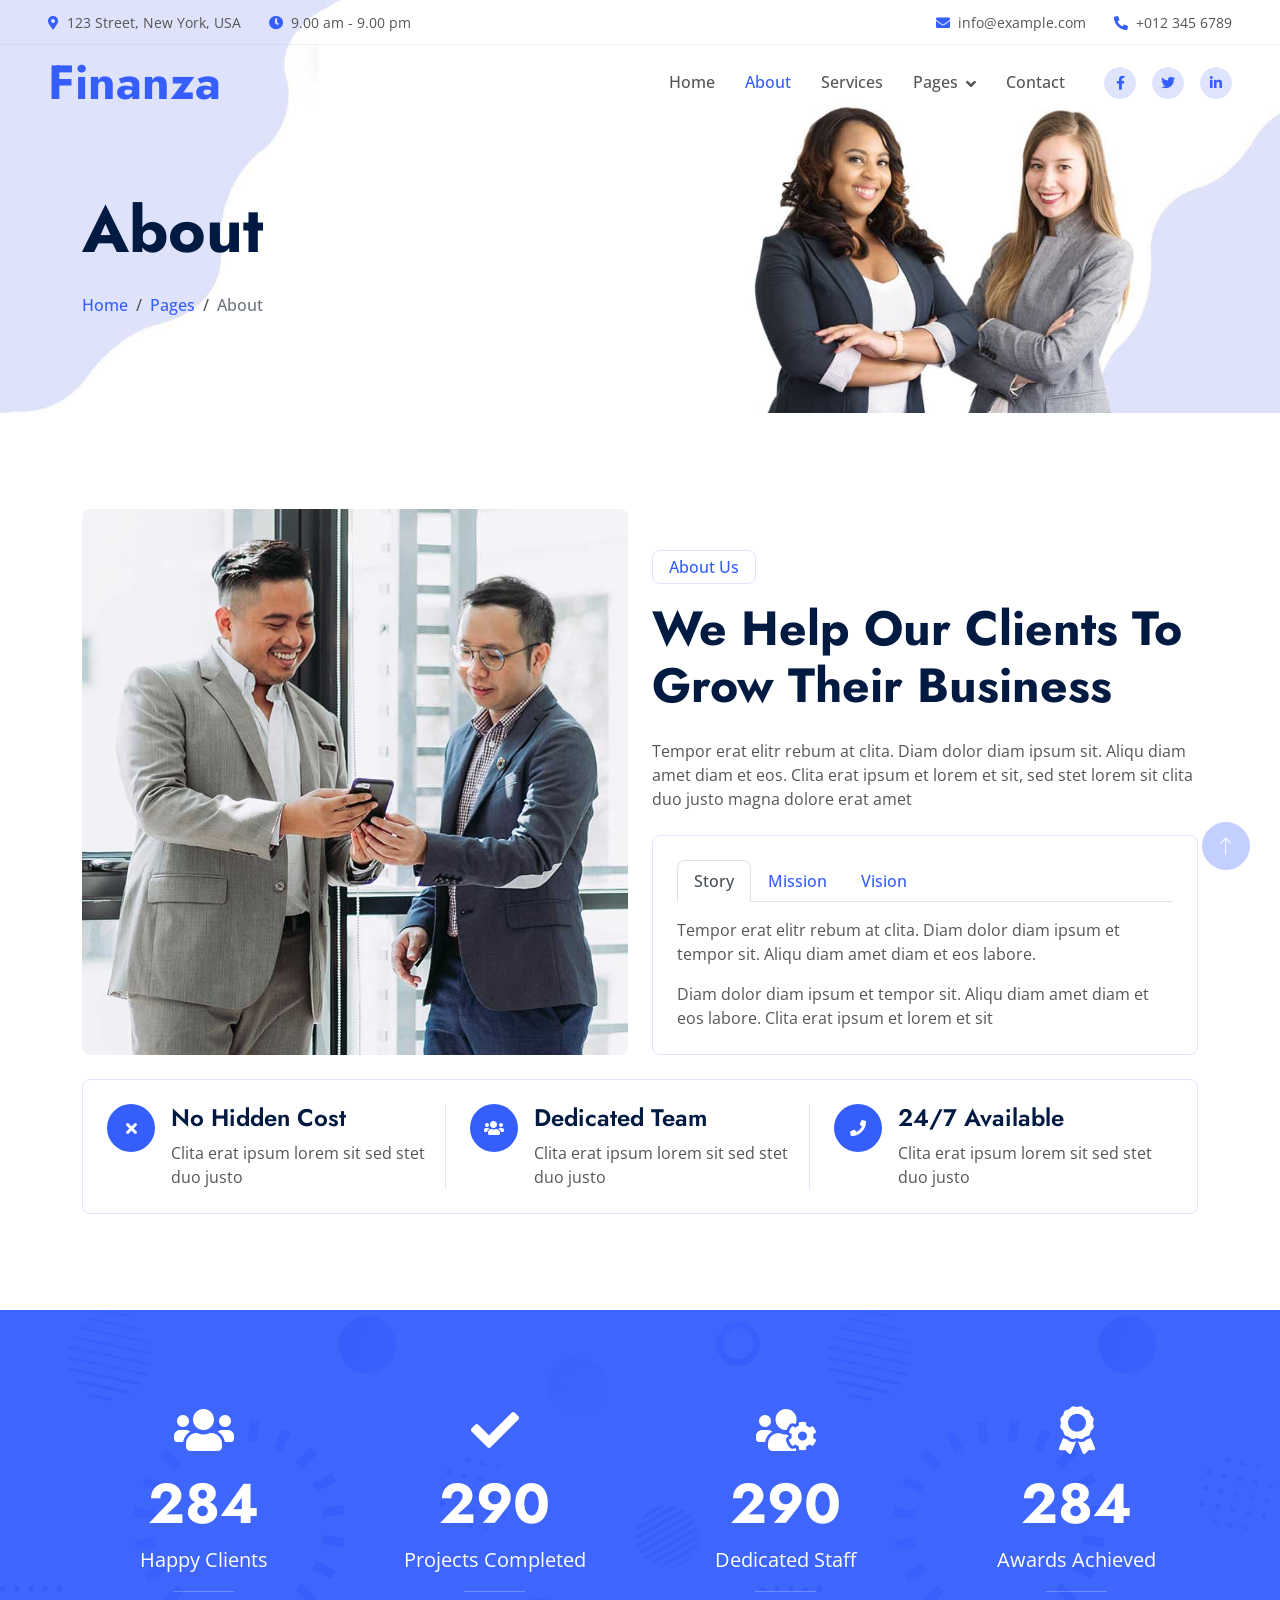
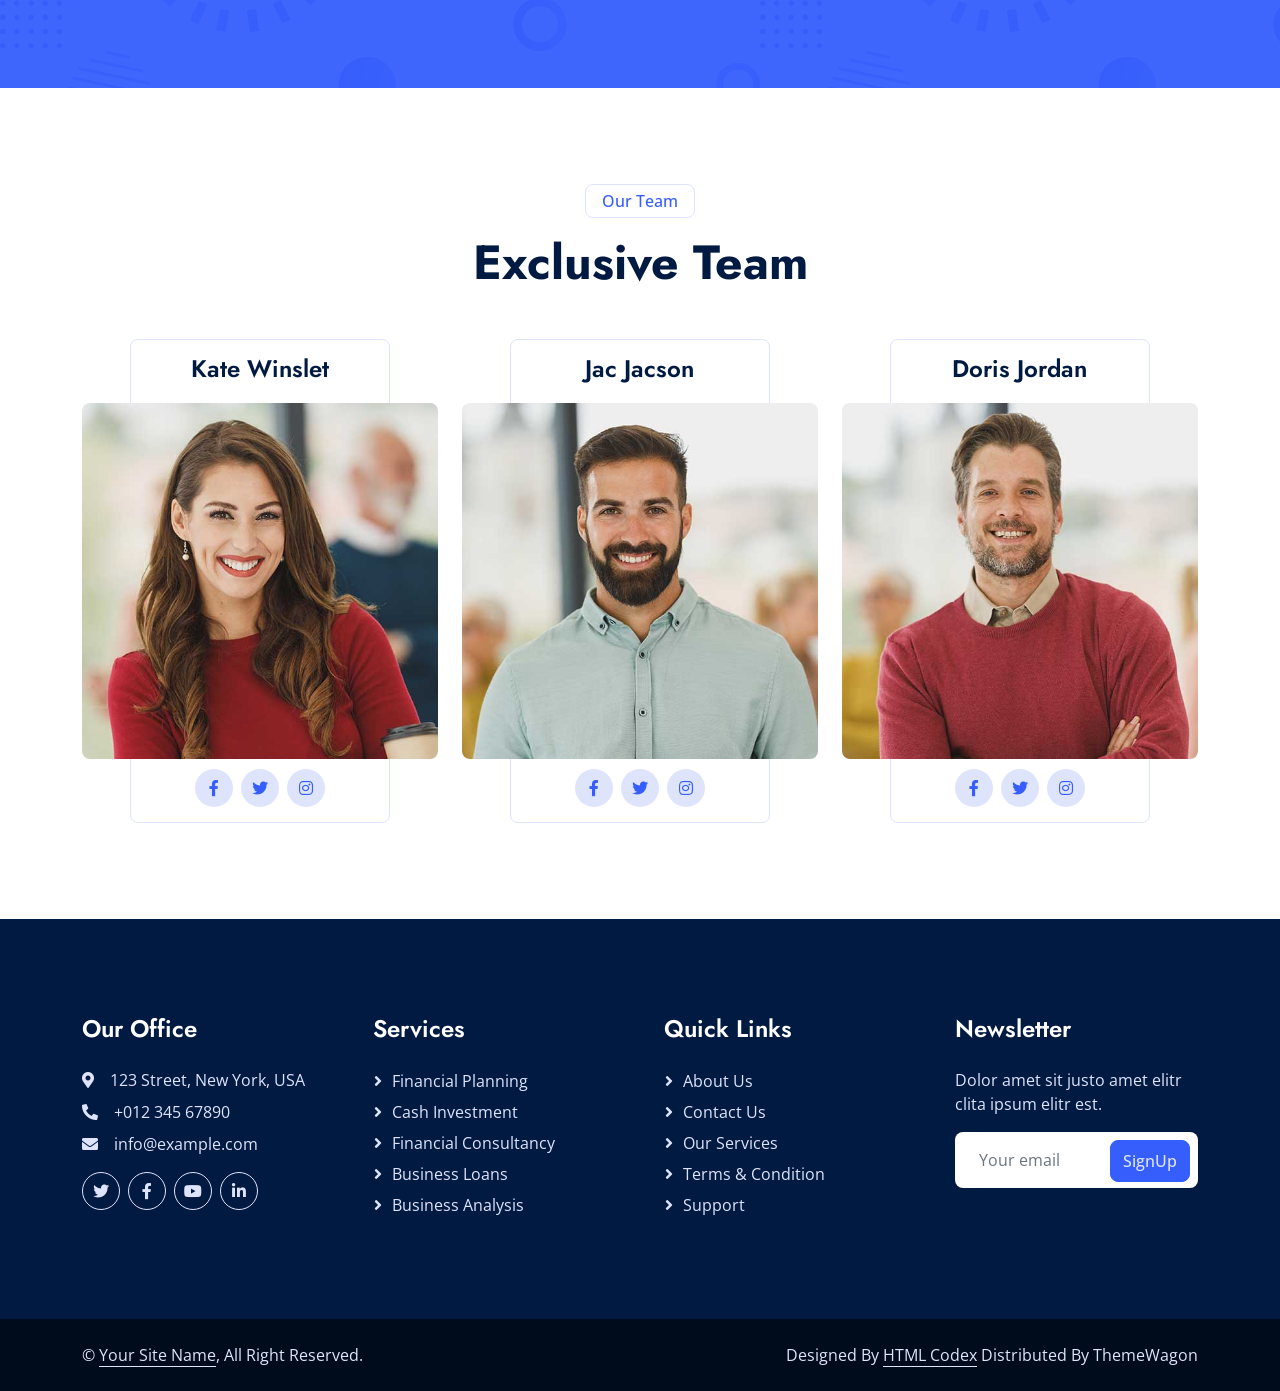
<file: about.html>
<!DOCTYPE html>
<html lang="en">

<head>
    <meta charset="utf-8">
    <title>Finanza - Financial Services Website Template</title>
    <meta content="width=device-width, initial-scale=1.0" name="viewport">
    <meta content="" name="keywords">
    <meta content="" name="description">

    <!-- Favicon -->
    <link href="img/favicon.ico" rel="icon">

    <!-- Google Web Fonts -->
    <link rel="preconnect" href="https://fonts.googleapis.com">
    <link rel="preconnect" href="https://fonts.gstatic.com" crossorigin>
    <link
        href="https://fonts.googleapis.com/css2?family=Jost:wght@500;600;700&family=Open+Sans:wght@400;500&display=swap"
        rel="stylesheet">

    <!-- Icon Font Stylesheet -->
    <link href="https://cdnjs.cloudflare.com/ajax/libs/font-awesome/5.10.0/css/all.min.css" rel="stylesheet">
    <link href="https://cdn.jsdelivr.net/npm/bootstrap-icons@1.4.1/font/bootstrap-icons.css" rel="stylesheet">

    <!-- Libraries Stylesheet -->
    <link href="lib/animate/animate.min.css" rel="stylesheet">
    <link href="lib/owlcarousel/assets/owl.carousel.min.css" rel="stylesheet">

    <!-- Customized Bootstrap Stylesheet -->
    <link href="css/bootstrap.min.css" rel="stylesheet">

    <!-- Template Stylesheet -->
    <link href="css/style.css" rel="stylesheet">
</head>

<body>
    <!-- Spinner Start -->
    <div id="spinner"
        class="show bg-white position-fixed translate-middle w-100 vh-100 top-50 start-50 d-flex align-items-center justify-content-center">
        <div class="spinner-border text-primary" role="status" style="width: 3rem; height: 3rem;"></div>
    </div>
    <!-- Spinner End -->


    <!-- Navbar Start -->
    <div class="container-fluid fixed-top px-0 wow fadeIn" data-wow-delay="0.1s">
        <div class="top-bar row gx-0 align-items-center d-none d-lg-flex">
            <div class="col-lg-6 px-5 text-start">
                <small><i class="fa fa-map-marker-alt text-primary me-2"></i>123 Street, New York, USA</small>
                <small class="ms-4"><i class="fa fa-clock text-primary me-2"></i>9.00 am - 9.00 pm</small>
            </div>
            <div class="col-lg-6 px-5 text-end">
                <small><i class="fa fa-envelope text-primary me-2"></i>info@example.com</small>
                <small class="ms-4"><i class="fa fa-phone-alt text-primary me-2"></i>+012 345 6789</small>
            </div>
        </div>

        <nav class="navbar navbar-expand-lg navbar-light py-lg-0 px-lg-5 wow fadeIn" data-wow-delay="0.1s">
            <a href="index.html" class="navbar-brand ms-4 ms-lg-0">
                <h1 class="display-5 text-primary m-0">Finanza</h1>
            </a>
            <button type="button" class="navbar-toggler me-4" data-bs-toggle="collapse"
                data-bs-target="#navbarCollapse">
                <span class="navbar-toggler-icon"></span>
            </button>
            <div class="collapse navbar-collapse" id="navbarCollapse">
                <div class="navbar-nav ms-auto p-4 p-lg-0">
                    <a href="index.html" class="nav-item nav-link">Home</a>
                    <a href="about.html" class="nav-item nav-link active">About</a>
                    <a href="service.html" class="nav-item nav-link">Services</a>
                    <div class="nav-item dropdown">
                        <a href="#" class="nav-link dropdown-toggle" data-bs-toggle="dropdown">Pages</a>
                        <div class="dropdown-menu border-light m-0">
                            <a href="project.html" class="dropdown-item">Projects</a>
                            <a href="feature.html" class="dropdown-item">Features</a>
                            <a href="team.html" class="dropdown-item">Team Member</a>
                            <a href="testimonial.html" class="dropdown-item">Testimonial</a>
                            <a href="404.html" class="dropdown-item">404 Page</a>
                        </div>
                    </div>
                    <a href="contact.html" class="nav-item nav-link">Contact</a>
                </div>
                <div class="d-none d-lg-flex ms-2">
                    <a class="btn btn-light btn-sm-square rounded-circle ms-3" href="">
                        <small class="fab fa-facebook-f text-primary"></small>
                    </a>
                    <a class="btn btn-light btn-sm-square rounded-circle ms-3" href="">
                        <small class="fab fa-twitter text-primary"></small>
                    </a>
                    <a class="btn btn-light btn-sm-square rounded-circle ms-3" href="">
                        <small class="fab fa-linkedin-in text-primary"></small>
                    </a>
                </div>
            </div>
        </nav>
    </div>
    <!-- Navbar End -->


    <!-- Page Header Start -->
    <div class="container-fluid page-header mb-5 wow fadeIn" data-wow-delay="0.1s">
        <div class="container">
            <h1 class="display-3 mb-4 animated slideInDown">About</h1>
            <nav aria-label="breadcrumb animated slideInDown">
                <ol class="breadcrumb mb-0">
                    <li class="breadcrumb-item"><a href="#">Home</a></li>
                    <li class="breadcrumb-item"><a href="#">Pages</a></li>
                    <li class="breadcrumb-item active" aria-current="page">About</li>
                </ol>
            </nav>
        </div>
    </div>
    <!-- Page Header End -->


    <!-- About Start -->
    <div class="container-xxl py-5">
        <div class="container">
            <div class="row g-4 align-items-end mb-4">
                <div class="col-lg-6 wow fadeInUp" data-wow-delay="0.1s">
                    <img class="img-fluid rounded" src="img/about.jpg">
                </div>
                <div class="col-lg-6 wow fadeInUp" data-wow-delay="0.3s">
                    <p class="d-inline-block border rounded text-primary fw-semi-bold py-1 px-3">About Us</p>
                    <h1 class="display-5 mb-4">We Help Our Clients To Grow Their Business</h1>
                    <p class="mb-4">Tempor erat elitr rebum at clita. Diam dolor diam ipsum sit. Aliqu diam amet diam et
                        eos. Clita erat ipsum et lorem et sit, sed stet lorem sit clita duo justo magna dolore erat amet
                    </p>
                    <div class="border rounded p-4">
                        <nav>
                            <div class="nav nav-tabs mb-3" id="nav-tab" role="tablist">
                                <button class="nav-link fw-semi-bold active" id="nav-story-tab" data-bs-toggle="tab"
                                    data-bs-target="#nav-story" type="button" role="tab" aria-controls="nav-story"
                                    aria-selected="true">Story</button>
                                <button class="nav-link fw-semi-bold" id="nav-mission-tab" data-bs-toggle="tab"
                                    data-bs-target="#nav-mission" type="button" role="tab" aria-controls="nav-mission"
                                    aria-selected="false">Mission</button>
                                <button class="nav-link fw-semi-bold" id="nav-vision-tab" data-bs-toggle="tab"
                                    data-bs-target="#nav-vision" type="button" role="tab" aria-controls="nav-vision"
                                    aria-selected="false">Vision</button>
                            </div>
                        </nav>
                        <div class="tab-content" id="nav-tabContent">
                            <div class="tab-pane fade show active" id="nav-story" role="tabpanel"
                                aria-labelledby="nav-story-tab">
                                <p>Tempor erat elitr rebum at clita. Diam dolor diam ipsum et tempor sit. Aliqu diam
                                    amet diam et eos labore.</p>
                                <p class="mb-0">Diam dolor diam ipsum et tempor sit. Aliqu diam amet diam et eos labore.
                                    Clita erat ipsum et lorem et sit</p>
                            </div>
                            <div class="tab-pane fade" id="nav-mission" role="tabpanel"
                                aria-labelledby="nav-mission-tab">
                                <p>Tempor erat elitr rebum at clita. Diam dolor diam ipsum et tempor sit. Aliqu diam
                                    amet diam et eos labore.</p>
                                <p class="mb-0">Diam dolor diam ipsum et tempor sit. Aliqu diam amet diam et eos labore.
                                    Clita erat ipsum et lorem et sit</p>
                            </div>
                            <div class="tab-pane fade" id="nav-vision" role="tabpanel" aria-labelledby="nav-vision-tab">
                                <p>Tempor erat elitr rebum at clita. Diam dolor diam ipsum et tempor sit. Aliqu diam
                                    amet diam et eos labore.</p>
                                <p class="mb-0">Diam dolor diam ipsum et tempor sit. Aliqu diam amet diam et eos labore.
                                    Clita erat ipsum et lorem et sit</p>
                            </div>
                        </div>
                    </div>
                </div>
            </div>
            <div class="border rounded p-4 wow fadeInUp" data-wow-delay="0.1s">
                <div class="row g-4">
                    <div class="col-lg-4 wow fadeIn" data-wow-delay="0.1s">
                        <div class="h-100">
                            <div class="d-flex">
                                <div class="flex-shrink-0 btn-lg-square rounded-circle bg-primary">
                                    <i class="fa fa-times text-white"></i>
                                </div>
                                <div class="ps-3">
                                    <h4>No Hidden Cost</h4>
                                    <span>Clita erat ipsum lorem sit sed stet duo justo</span>
                                </div>
                                <div class="border-end d-none d-lg-block"></div>
                            </div>
                            <div class="border-bottom mt-4 d-block d-lg-none"></div>
                        </div>
                    </div>
                    <div class="col-lg-4 wow fadeIn" data-wow-delay="0.3s">
                        <div class="h-100">
                            <div class="d-flex">
                                <div class="flex-shrink-0 btn-lg-square rounded-circle bg-primary">
                                    <i class="fa fa-users text-white"></i>
                                </div>
                                <div class="ps-3">
                                    <h4>Dedicated Team</h4>
                                    <span>Clita erat ipsum lorem sit sed stet duo justo</span>
                                </div>
                                <div class="border-end d-none d-lg-block"></div>
                            </div>
                            <div class="border-bottom mt-4 d-block d-lg-none"></div>
                        </div>
                    </div>
                    <div class="col-lg-4 wow fadeIn" data-wow-delay="0.5s">
                        <div class="h-100">
                            <div class="d-flex">
                                <div class="flex-shrink-0 btn-lg-square rounded-circle bg-primary">
                                    <i class="fa fa-phone text-white"></i>
                                </div>
                                <div class="ps-3">
                                    <h4>24/7 Available</h4>
                                    <span>Clita erat ipsum lorem sit sed stet duo justo</span>
                                </div>
                            </div>
                        </div>
                    </div>
                </div>
            </div>
        </div>
    </div>
    <!-- About End -->


    <!-- Facts Start -->
    <div class="container-fluid facts my-5 py-5">
        <div class="container py-5">
            <div class="row g-5">
                <div class="col-sm-6 col-lg-3 text-center wow fadeIn" data-wow-delay="0.1s">
                    <i class="fa fa-users fa-3x text-white mb-3"></i>
                    <h1 class="display-4 text-white" data-toggle="counter-up">1234</h1>
                    <span class="fs-5 text-white">Happy Clients</span>
                    <hr class="bg-white w-25 mx-auto mb-0">
                </div>
                <div class="col-sm-6 col-lg-3 text-center wow fadeIn" data-wow-delay="0.3s">
                    <i class="fa fa-check fa-3x text-white mb-3"></i>
                    <h1 class="display-4 text-white" data-toggle="counter-up">1234</h1>
                    <span class="fs-5 text-white">Projects Completed</span>
                    <hr class="bg-white w-25 mx-auto mb-0">
                </div>
                <div class="col-sm-6 col-lg-3 text-center wow fadeIn" data-wow-delay="0.5s">
                    <i class="fa fa-users-cog fa-3x text-white mb-3"></i>
                    <h1 class="display-4 text-white" data-toggle="counter-up">1234</h1>
                    <span class="fs-5 text-white">Dedicated Staff</span>
                    <hr class="bg-white w-25 mx-auto mb-0">
                </div>
                <div class="col-sm-6 col-lg-3 text-center wow fadeIn" data-wow-delay="0.7s">
                    <i class="fa fa-award fa-3x text-white mb-3"></i>
                    <h1 class="display-4 text-white" data-toggle="counter-up">1234</h1>
                    <span class="fs-5 text-white">Awards Achieved</span>
                    <hr class="bg-white w-25 mx-auto mb-0">
                </div>
            </div>
        </div>
    </div>
    <!-- Facts End -->


    <!-- Team Start -->
    <div class="container-xxl py-5">
        <div class="container">
            <div class="text-center mx-auto wow fadeInUp" data-wow-delay="0.1s" style="max-width: 600px;">
                <p class="d-inline-block border rounded text-primary fw-semi-bold py-1 px-3">Our Team</p>
                <h1 class="display-5 mb-5">Exclusive Team</h1>
            </div>
            <div class="row g-4">
                <div class="col-lg-4 col-md-6 wow fadeInUp" data-wow-delay="0.1s">
                    <div class="team-item">
                        <img class="img-fluid rounded" src="img/team-1.jpg" alt="">
                        <div class="team-text">
                            <h4 class="mb-0">Kate Winslet</h4>
                            <div class="team-social d-flex">
                                <a class="btn btn-square rounded-circle mx-1" href=""><i
                                        class="fab fa-facebook-f"></i></a>
                                <a class="btn btn-square rounded-circle mx-1" href=""><i class="fab fa-twitter"></i></a>
                                <a class="btn btn-square rounded-circle mx-1" href=""><i
                                        class="fab fa-instagram"></i></a>
                            </div>
                        </div>
                    </div>
                </div>
                <div class="col-lg-4 col-md-6 wow fadeInUp" data-wow-delay="0.3s">
                    <div class="team-item">
                        <img class="img-fluid rounded" src="img/team-2.jpg" alt="">
                        <div class="team-text">
                            <h4 class="mb-0">Jac Jacson</h4>
                            <div class="team-social d-flex">
                                <a class="btn btn-square rounded-circle mx-1" href=""><i
                                        class="fab fa-facebook-f"></i></a>
                                <a class="btn btn-square rounded-circle mx-1" href=""><i class="fab fa-twitter"></i></a>
                                <a class="btn btn-square rounded-circle mx-1" href=""><i
                                        class="fab fa-instagram"></i></a>
                            </div>
                        </div>
                    </div>
                </div>
                <div class="col-lg-4 col-md-6 wow fadeInUp" data-wow-delay="0.5s">
                    <div class="team-item">
                        <img class="img-fluid rounded" src="img/team-3.jpg" alt="">
                        <div class="team-text">
                            <h4 class="mb-0">Doris Jordan</h4>
                            <div class="team-social d-flex">
                                <a class="btn btn-square rounded-circle mx-1" href=""><i
                                        class="fab fa-facebook-f"></i></a>
                                <a class="btn btn-square rounded-circle mx-1" href=""><i class="fab fa-twitter"></i></a>
                                <a class="btn btn-square rounded-circle mx-1" href=""><i
                                        class="fab fa-instagram"></i></a>
                            </div>
                        </div>
                    </div>
                </div>
            </div>
        </div>
    </div>
    <!-- Team End -->


    <!-- Footer Start -->
    <div class="container-fluid bg-dark text-light footer mt-5 py-5 wow fadeIn" data-wow-delay="0.1s">
        <div class="container py-5">
            <div class="row g-5">
                <div class="col-lg-3 col-md-6">
                    <h4 class="text-white mb-4">Our Office</h4>
                    <p class="mb-2"><i class="fa fa-map-marker-alt me-3"></i>123 Street, New York, USA</p>
                    <p class="mb-2"><i class="fa fa-phone-alt me-3"></i>+012 345 67890</p>
                    <p class="mb-2"><i class="fa fa-envelope me-3"></i>info@example.com</p>
                    <div class="d-flex pt-2">
                        <a class="btn btn-square btn-outline-light rounded-circle me-2" href=""><i
                                class="fab fa-twitter"></i></a>
                        <a class="btn btn-square btn-outline-light rounded-circle me-2" href=""><i
                                class="fab fa-facebook-f"></i></a>
                        <a class="btn btn-square btn-outline-light rounded-circle me-2" href=""><i
                                class="fab fa-youtube"></i></a>
                        <a class="btn btn-square btn-outline-light rounded-circle me-2" href=""><i
                                class="fab fa-linkedin-in"></i></a>
                    </div>
                </div>
                <div class="col-lg-3 col-md-6">
                    <h4 class="text-white mb-4">Services</h4>
                    <a class="btn btn-link" href="">Financial Planning</a>
                    <a class="btn btn-link" href="">Cash Investment</a>
                    <a class="btn btn-link" href="">Financial Consultancy</a>
                    <a class="btn btn-link" href="">Business Loans</a>
                    <a class="btn btn-link" href="">Business Analysis</a>
                </div>
                <div class="col-lg-3 col-md-6">
                    <h4 class="text-white mb-4">Quick Links</h4>
                    <a class="btn btn-link" href="">About Us</a>
                    <a class="btn btn-link" href="">Contact Us</a>
                    <a class="btn btn-link" href="">Our Services</a>
                    <a class="btn btn-link" href="">Terms & Condition</a>
                    <a class="btn btn-link" href="">Support</a>
                </div>
                <div class="col-lg-3 col-md-6">
                    <h4 class="text-white mb-4">Newsletter</h4>
                    <p>Dolor amet sit justo amet elitr clita ipsum elitr est.</p>
                    <div class="position-relative w-100">
                        <input class="form-control bg-white border-0 w-100 py-3 ps-4 pe-5" type="text"
                            placeholder="Your email">
                        <button type="button"
                            class="btn btn-primary py-2 position-absolute top-0 end-0 mt-2 me-2">SignUp</button>
                    </div>
                </div>
            </div>
        </div>
    </div>
    <!-- Footer End -->


    <!-- Copyright Start -->
    <div class="container-fluid copyright py-4">
        <div class="container">
            <div class="row">
                <div class="col-md-6 text-center text-md-start mb-3 mb-md-0">
                    &copy; <a class="border-bottom" href="#">Your Site Name</a>, All Right Reserved.
                </div>
                <div class="col-md-6 text-center text-md-end">
                    <!--/*** This template is free as long as you keep the footer author’s credit link/attribution link/backlink. If you'd like to use the template without the footer author’s credit link/attribution link/backlink, you can purchase the Credit Removal License from "https://htmlcodex.com/credit-removal". Thank you for your support. ***/-->
                    Designed By <a class="border-bottom" href="https://htmlcodex.com">HTML Codex</a> Distributed By <a
                        href="https://themewagon.com">ThemeWagon</a>
                </div>
            </div>
        </div>
    </div>
    <!-- Copyright End -->


    <!-- Back to Top -->
    <a href="#" class="btn btn-lg btn-primary btn-lg-square rounded-circle back-to-top"><i
            class="bi bi-arrow-up"></i></a>


    <!-- JavaScript Libraries -->
    <script src="https://code.jquery.com/jquery-3.4.1.min.js"></script>
    <script src="https://cdn.jsdelivr.net/npm/bootstrap@5.0.0/dist/js/bootstrap.bundle.min.js"></script>
    <script src="lib/wow/wow.min.js"></script>
    <script src="lib/easing/easing.min.js"></script>
    <script src="lib/waypoints/waypoints.min.js"></script>
    <script src="lib/owlcarousel/owl.carousel.min.js"></script>
    <script src="lib/counterup/counterup.min.js"></script>

    <!-- Template Javascript -->
    <script src="js/main.js"></script>
</body>

</html>
</file>
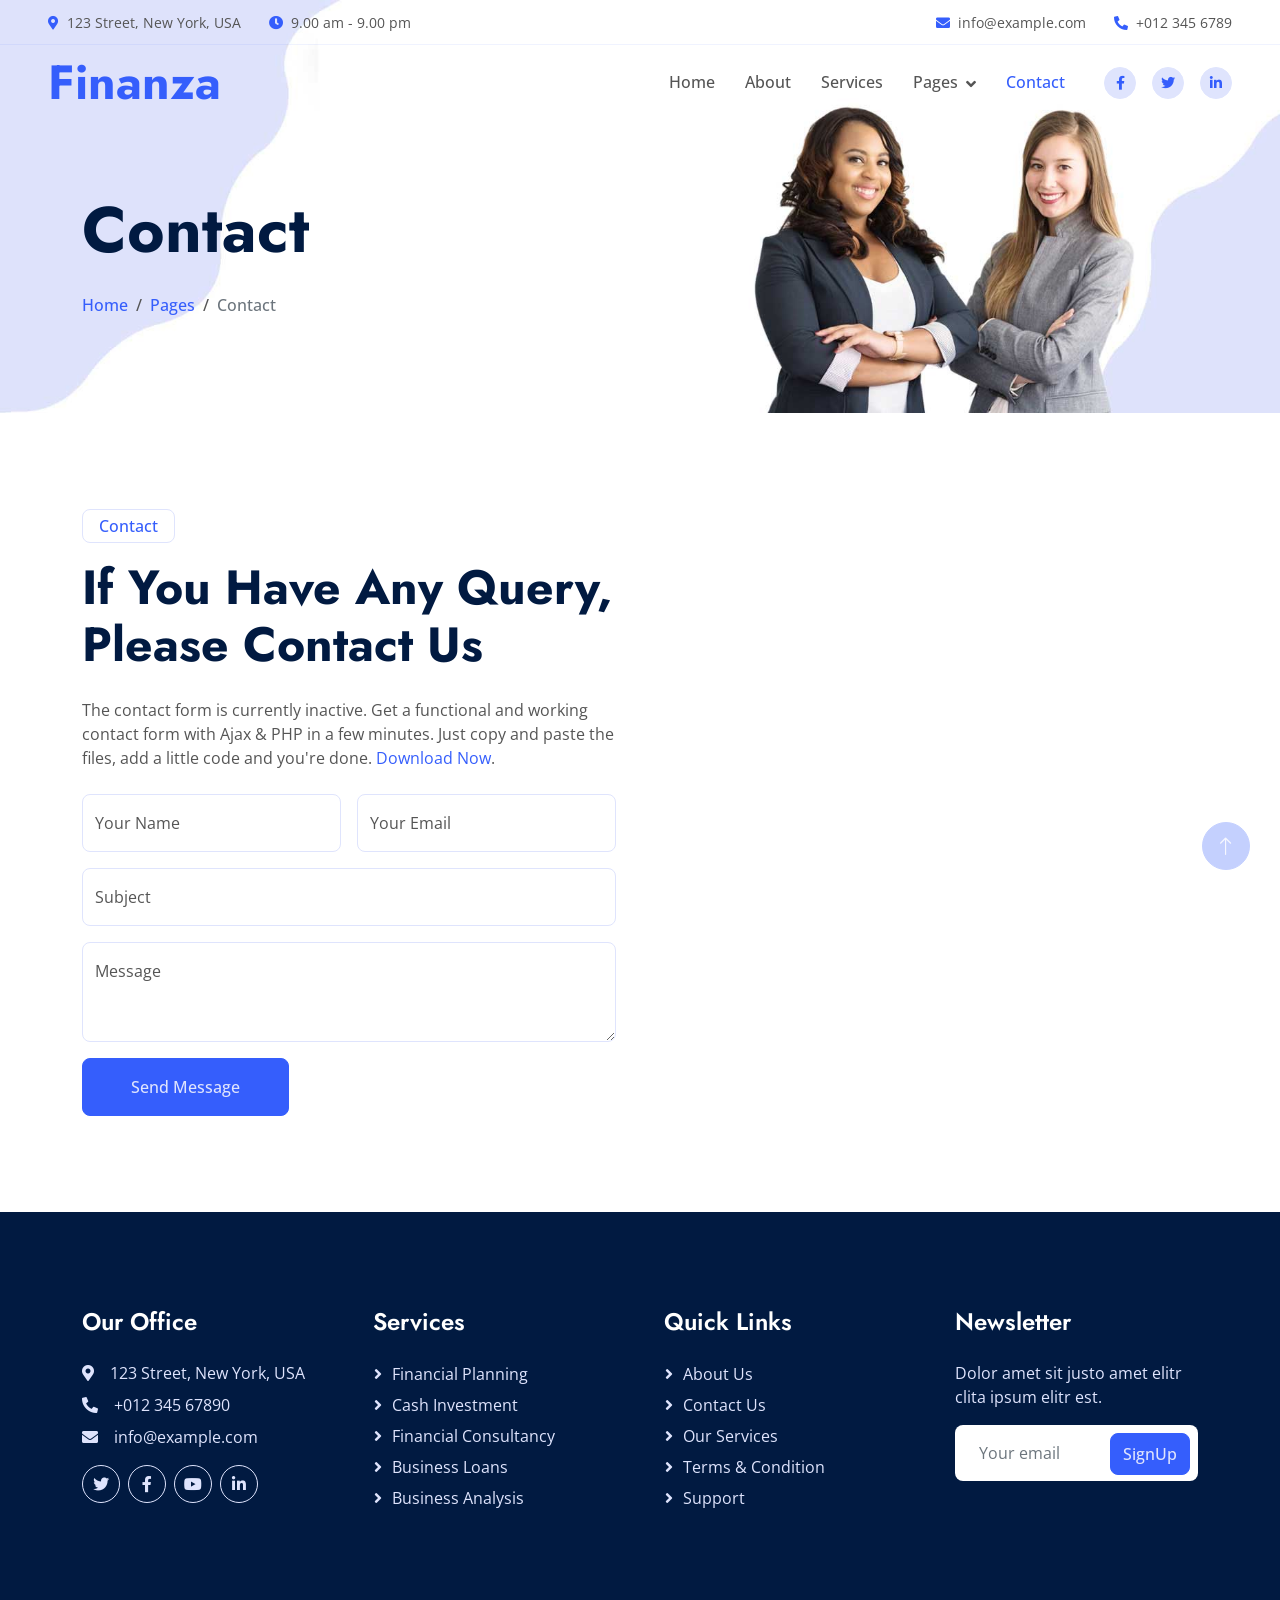
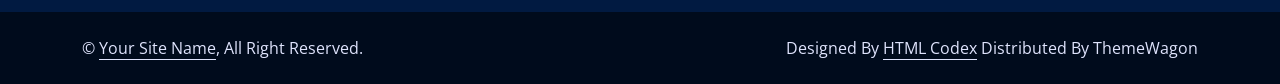
<file: contact.html>
<!DOCTYPE html>
<html lang="en">

<head>
    <meta charset="utf-8">
    <title>Finanza - Financial Services Website Template</title>
    <meta content="width=device-width, initial-scale=1.0" name="viewport">
    <meta content="" name="keywords">
    <meta content="" name="description">

    <!-- Favicon -->
    <link href="img/favicon.ico" rel="icon">

    <!-- Google Web Fonts -->
    <link rel="preconnect" href="https://fonts.googleapis.com">
    <link rel="preconnect" href="https://fonts.gstatic.com" crossorigin>
    <link
        href="https://fonts.googleapis.com/css2?family=Jost:wght@500;600;700&family=Open+Sans:wght@400;500&display=swap"
        rel="stylesheet">

    <!-- Icon Font Stylesheet -->
    <link href="https://cdnjs.cloudflare.com/ajax/libs/font-awesome/5.10.0/css/all.min.css" rel="stylesheet">
    <link href="https://cdn.jsdelivr.net/npm/bootstrap-icons@1.4.1/font/bootstrap-icons.css" rel="stylesheet">

    <!-- Libraries Stylesheet -->
    <link href="lib/animate/animate.min.css" rel="stylesheet">
    <link href="lib/owlcarousel/assets/owl.carousel.min.css" rel="stylesheet">

    <!-- Customized Bootstrap Stylesheet -->
    <link href="css/bootstrap.min.css" rel="stylesheet">

    <!-- Template Stylesheet -->
    <link href="css/style.css" rel="stylesheet">
</head>

<body>
    <!-- Spinner Start -->
    <div id="spinner"
        class="show bg-white position-fixed translate-middle w-100 vh-100 top-50 start-50 d-flex align-items-center justify-content-center">
        <div class="spinner-border text-primary" role="status" style="width: 3rem; height: 3rem;"></div>
    </div>
    <!-- Spinner End -->


    <!-- Navbar Start -->
    <div class="container-fluid fixed-top px-0 wow fadeIn" data-wow-delay="0.1s">
        <div class="top-bar row gx-0 align-items-center d-none d-lg-flex">
            <div class="col-lg-6 px-5 text-start">
                <small><i class="fa fa-map-marker-alt text-primary me-2"></i>123 Street, New York, USA</small>
                <small class="ms-4"><i class="fa fa-clock text-primary me-2"></i>9.00 am - 9.00 pm</small>
            </div>
            <div class="col-lg-6 px-5 text-end">
                <small><i class="fa fa-envelope text-primary me-2"></i>info@example.com</small>
                <small class="ms-4"><i class="fa fa-phone-alt text-primary me-2"></i>+012 345 6789</small>
            </div>
        </div>

        <nav class="navbar navbar-expand-lg navbar-light py-lg-0 px-lg-5 wow fadeIn" data-wow-delay="0.1s">
            <a href="index.html" class="navbar-brand ms-4 ms-lg-0">
                <h1 class="display-5 text-primary m-0">Finanza</h1>
            </a>
            <button type="button" class="navbar-toggler me-4" data-bs-toggle="collapse"
                data-bs-target="#navbarCollapse">
                <span class="navbar-toggler-icon"></span>
            </button>
            <div class="collapse navbar-collapse" id="navbarCollapse">
                <div class="navbar-nav ms-auto p-4 p-lg-0">
                    <a href="index.html" class="nav-item nav-link">Home</a>
                    <a href="about.html" class="nav-item nav-link">About</a>
                    <a href="service.html" class="nav-item nav-link">Services</a>
                    <div class="nav-item dropdown">
                        <a href="#" class="nav-link dropdown-toggle" data-bs-toggle="dropdown">Pages</a>
                        <div class="dropdown-menu border-light m-0">
                            <a href="project.html" class="dropdown-item">Projects</a>
                            <a href="feature.html" class="dropdown-item">Features</a>
                            <a href="team.html" class="dropdown-item">Team Member</a>
                            <a href="testimonial.html" class="dropdown-item">Testimonial</a>
                            <a href="404.html" class="dropdown-item">404 Page</a>
                        </div>
                    </div>
                    <a href="contact.html" class="nav-item nav-link active">Contact</a>
                </div>
                <div class="d-none d-lg-flex ms-2">
                    <a class="btn btn-light btn-sm-square rounded-circle ms-3" href="">
                        <small class="fab fa-facebook-f text-primary"></small>
                    </a>
                    <a class="btn btn-light btn-sm-square rounded-circle ms-3" href="">
                        <small class="fab fa-twitter text-primary"></small>
                    </a>
                    <a class="btn btn-light btn-sm-square rounded-circle ms-3" href="">
                        <small class="fab fa-linkedin-in text-primary"></small>
                    </a>
                </div>
            </div>
        </nav>
    </div>
    <!-- Navbar End -->


    <!-- Page Header Start -->
    <div class="container-fluid page-header mb-5 wow fadeIn" data-wow-delay="0.1s">
        <div class="container">
            <h1 class="display-3 mb-4 animated slideInDown">Contact</h1>
            <nav aria-label="breadcrumb animated slideInDown">
                <ol class="breadcrumb mb-0">
                    <li class="breadcrumb-item"><a href="#">Home</a></li>
                    <li class="breadcrumb-item"><a href="#">Pages</a></li>
                    <li class="breadcrumb-item active" aria-current="page">Contact</li>
                </ol>
            </nav>
        </div>
    </div>
    <!-- Page Header End -->


    <!-- Contact Start -->
    <div class="container-xxl py-5">
        <div class="container">
            <div class="row g-5">
                <div class="col-lg-6 wow fadeIn" data-wow-delay="0.1s">
                    <p class="d-inline-block border rounded text-primary fw-semi-bold py-1 px-3">Contact</p>
                    <h1 class="display-5 mb-4">If You Have Any Query, Please Contact Us</h1>
                    <p class="mb-4">The contact form is currently inactive. Get a functional and working contact form
                        with Ajax & PHP in a few minutes. Just copy and paste the files, add a little code and you're
                        done. <a href="https://htmlcodex.com/contact-form">Download Now</a>.</p>
                    <form>
                        <div class="row g-3">
                            <div class="col-md-6">
                                <div class="form-floating">
                                    <input type="text" class="form-control" id="name" placeholder="Your Name">
                                    <label for="name">Your Name</label>
                                </div>
                            </div>
                            <div class="col-md-6">
                                <div class="form-floating">
                                    <input type="email" class="form-control" id="email" placeholder="Your Email">
                                    <label for="email">Your Email</label>
                                </div>
                            </div>
                            <div class="col-12">
                                <div class="form-floating">
                                    <input type="text" class="form-control" id="subject" placeholder="Subject">
                                    <label for="subject">Subject</label>
                                </div>
                            </div>
                            <div class="col-12">
                                <div class="form-floating">
                                    <textarea class="form-control" placeholder="Leave a message here" id="message"
                                        style="height: 100px"></textarea>
                                    <label for="message">Message</label>
                                </div>
                            </div>
                            <div class="col-12">
                                <button class="btn btn-primary py-3 px-5" type="submit">Send Message</button>
                            </div>
                        </div>
                    </form>
                </div>
                <div class="col-lg-6 wow fadeIn" data-wow-delay="0.5s" style="min-height: 450px;">
                    <div class="position-relative rounded overflow-hidden h-100">
                        <iframe class="position-relative w-100 h-100"
                            src="https://www.google.com/maps/embed?pb=!1m18!1m12!1m3!1d3001156.4288297426!2d-78.01371936852176!3d42.72876761954724!2m3!1f0!2f0!3f0!3m2!1i1024!2i768!4f13.1!3m3!1m2!1s0x4ccc4bf0f123a5a9%3A0xddcfc6c1de189567!2sNew%20York%2C%20USA!5e0!3m2!1sen!2sbd!4v1603794290143!5m2!1sen!2sbd"
                            frameborder="0" style="min-height: 450px; border:0;" allowfullscreen="" aria-hidden="false"
                            tabindex="0"></iframe>
                    </div>
                </div>
            </div>
        </div>
    </div>
    <!-- Contact End -->


    <!-- Footer Start -->
    <div class="container-fluid bg-dark text-light footer mt-5 py-5 wow fadeIn" data-wow-delay="0.1s">
        <div class="container py-5">
            <div class="row g-5">
                <div class="col-lg-3 col-md-6">
                    <h4 class="text-white mb-4">Our Office</h4>
                    <p class="mb-2"><i class="fa fa-map-marker-alt me-3"></i>123 Street, New York, USA</p>
                    <p class="mb-2"><i class="fa fa-phone-alt me-3"></i>+012 345 67890</p>
                    <p class="mb-2"><i class="fa fa-envelope me-3"></i>info@example.com</p>
                    <div class="d-flex pt-2">
                        <a class="btn btn-square btn-outline-light rounded-circle me-2" href=""><i
                                class="fab fa-twitter"></i></a>
                        <a class="btn btn-square btn-outline-light rounded-circle me-2" href=""><i
                                class="fab fa-facebook-f"></i></a>
                        <a class="btn btn-square btn-outline-light rounded-circle me-2" href=""><i
                                class="fab fa-youtube"></i></a>
                        <a class="btn btn-square btn-outline-light rounded-circle me-2" href=""><i
                                class="fab fa-linkedin-in"></i></a>
                    </div>
                </div>
                <div class="col-lg-3 col-md-6">
                    <h4 class="text-white mb-4">Services</h4>
                    <a class="btn btn-link" href="">Financial Planning</a>
                    <a class="btn btn-link" href="">Cash Investment</a>
                    <a class="btn btn-link" href="">Financial Consultancy</a>
                    <a class="btn btn-link" href="">Business Loans</a>
                    <a class="btn btn-link" href="">Business Analysis</a>
                </div>
                <div class="col-lg-3 col-md-6">
                    <h4 class="text-white mb-4">Quick Links</h4>
                    <a class="btn btn-link" href="">About Us</a>
                    <a class="btn btn-link" href="">Contact Us</a>
                    <a class="btn btn-link" href="">Our Services</a>
                    <a class="btn btn-link" href="">Terms & Condition</a>
                    <a class="btn btn-link" href="">Support</a>
                </div>
                <div class="col-lg-3 col-md-6">
                    <h4 class="text-white mb-4">Newsletter</h4>
                    <p>Dolor amet sit justo amet elitr clita ipsum elitr est.</p>
                    <div class="position-relative w-100">
                        <input class="form-control bg-white border-0 w-100 py-3 ps-4 pe-5" type="text"
                            placeholder="Your email">
                        <button type="button"
                            class="btn btn-primary py-2 position-absolute top-0 end-0 mt-2 me-2">SignUp</button>
                    </div>
                </div>
            </div>
        </div>
    </div>
    <!-- Footer End -->


    <!-- Copyright Start -->
    <div class="container-fluid copyright py-4">
        <div class="container">
            <div class="row">
                <div class="col-md-6 text-center text-md-start mb-3 mb-md-0">
                    &copy; <a class="border-bottom" href="#">Your Site Name</a>, All Right Reserved.
                </div>
                <div class="col-md-6 text-center text-md-end">
                    <!--/*** This template is free as long as you keep the footer author’s credit link/attribution link/backlink. If you'd like to use the template without the footer author’s credit link/attribution link/backlink, you can purchase the Credit Removal License from "https://htmlcodex.com/credit-removal". Thank you for your support. ***/-->
                    Designed By <a class="border-bottom" href="https://htmlcodex.com">HTML Codex</a> Distributed By <a
                        href="https://themewagon.com">ThemeWagon</a>
                </div>
            </div>
        </div>
    </div>
    <!-- Copyright End -->


    <!-- Back to Top -->
    <a href="#" class="btn btn-lg btn-primary btn-lg-square rounded-circle back-to-top"><i
            class="bi bi-arrow-up"></i></a>


    <!-- JavaScript Libraries -->
    <script src="https://code.jquery.com/jquery-3.4.1.min.js"></script>
    <script src="https://cdn.jsdelivr.net/npm/bootstrap@5.0.0/dist/js/bootstrap.bundle.min.js"></script>
    <script src="lib/wow/wow.min.js"></script>
    <script src="lib/easing/easing.min.js"></script>
    <script src="lib/waypoints/waypoints.min.js"></script>
    <script src="lib/owlcarousel/owl.carousel.min.js"></script>
    <script src="lib/counterup/counterup.min.js"></script>

    <!-- Template Javascript -->
    <script src="js/main.js"></script>
</body>

</html>
</file>
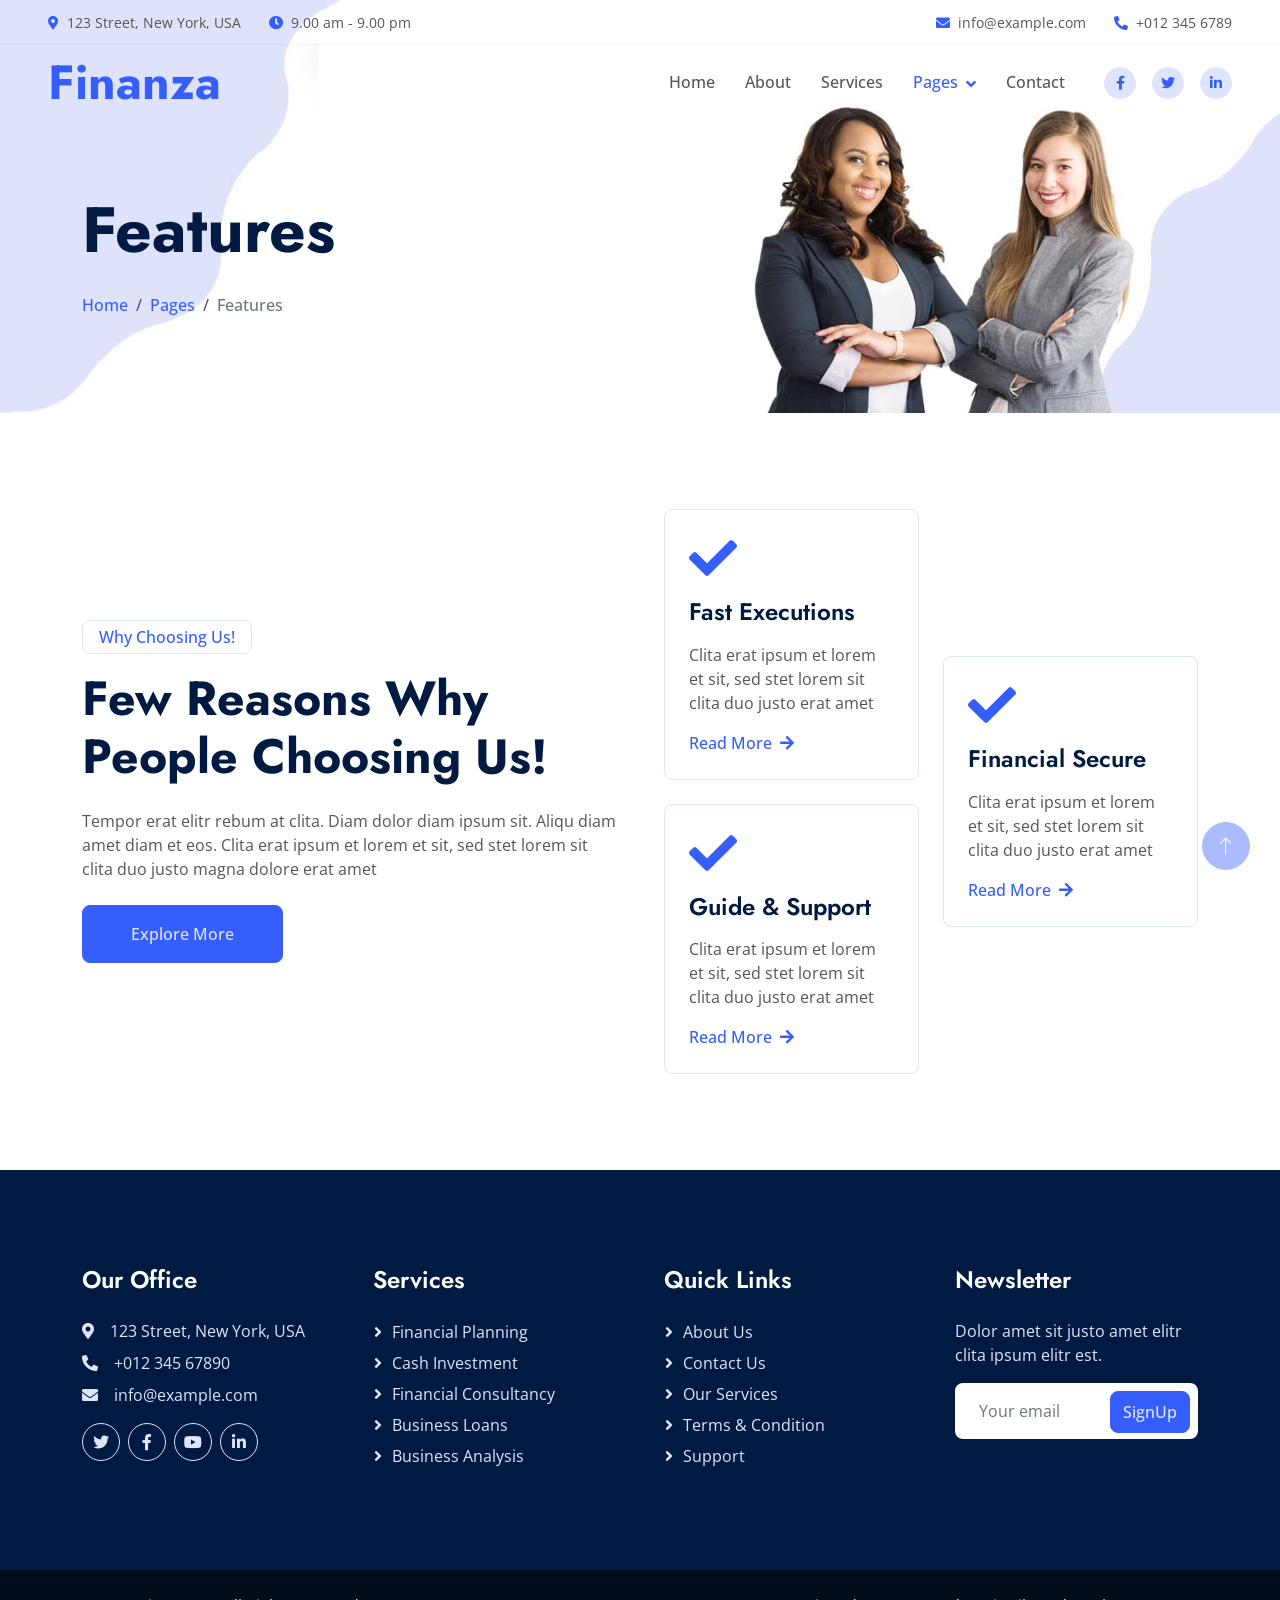
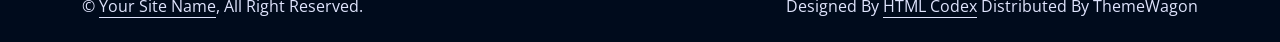
<file: feature.html>
<!DOCTYPE html>
<html lang="en">

<head>
    <meta charset="utf-8">
    <title>Finanza - Financial Services Website Template</title>
    <meta content="width=device-width, initial-scale=1.0" name="viewport">
    <meta content="" name="keywords">
    <meta content="" name="description">

    <!-- Favicon -->
    <link href="img/favicon.ico" rel="icon">

    <!-- Google Web Fonts -->
    <link rel="preconnect" href="https://fonts.googleapis.com">
    <link rel="preconnect" href="https://fonts.gstatic.com" crossorigin>
    <link
        href="https://fonts.googleapis.com/css2?family=Jost:wght@500;600;700&family=Open+Sans:wght@400;500&display=swap"
        rel="stylesheet">

    <!-- Icon Font Stylesheet -->
    <link href="https://cdnjs.cloudflare.com/ajax/libs/font-awesome/5.10.0/css/all.min.css" rel="stylesheet">
    <link href="https://cdn.jsdelivr.net/npm/bootstrap-icons@1.4.1/font/bootstrap-icons.css" rel="stylesheet">

    <!-- Libraries Stylesheet -->
    <link href="lib/animate/animate.min.css" rel="stylesheet">
    <link href="lib/owlcarousel/assets/owl.carousel.min.css" rel="stylesheet">

    <!-- Customized Bootstrap Stylesheet -->
    <link href="css/bootstrap.min.css" rel="stylesheet">

    <!-- Template Stylesheet -->
    <link href="css/style.css" rel="stylesheet">
</head>

<body>
    <!-- Spinner Start -->
    <div id="spinner"
        class="show bg-white position-fixed translate-middle w-100 vh-100 top-50 start-50 d-flex align-items-center justify-content-center">
        <div class="spinner-border text-primary" role="status" style="width: 3rem; height: 3rem;"></div>
    </div>
    <!-- Spinner End -->


    <!-- Navbar Start -->
    <div class="container-fluid fixed-top px-0 wow fadeIn" data-wow-delay="0.1s">
        <div class="top-bar row gx-0 align-items-center d-none d-lg-flex">
            <div class="col-lg-6 px-5 text-start">
                <small><i class="fa fa-map-marker-alt text-primary me-2"></i>123 Street, New York, USA</small>
                <small class="ms-4"><i class="fa fa-clock text-primary me-2"></i>9.00 am - 9.00 pm</small>
            </div>
            <div class="col-lg-6 px-5 text-end">
                <small><i class="fa fa-envelope text-primary me-2"></i>info@example.com</small>
                <small class="ms-4"><i class="fa fa-phone-alt text-primary me-2"></i>+012 345 6789</small>
            </div>
        </div>

        <nav class="navbar navbar-expand-lg navbar-light py-lg-0 px-lg-5 wow fadeIn" data-wow-delay="0.1s">
            <a href="index.html" class="navbar-brand ms-4 ms-lg-0">
                <h1 class="display-5 text-primary m-0">Finanza</h1>
            </a>
            <button type="button" class="navbar-toggler me-4" data-bs-toggle="collapse"
                data-bs-target="#navbarCollapse">
                <span class="navbar-toggler-icon"></span>
            </button>
            <div class="collapse navbar-collapse" id="navbarCollapse">
                <div class="navbar-nav ms-auto p-4 p-lg-0">
                    <a href="index.html" class="nav-item nav-link">Home</a>
                    <a href="about.html" class="nav-item nav-link">About</a>
                    <a href="service.html" class="nav-item nav-link">Services</a>
                    <div class="nav-item dropdown">
                        <a href="#" class="nav-link dropdown-toggle active" data-bs-toggle="dropdown">Pages</a>
                        <div class="dropdown-menu border-light m-0">
                            <a href="project.html" class="dropdown-item">Projects</a>
                            <a href="feature.html" class="dropdown-item active">Features</a>
                            <a href="team.html" class="dropdown-item">Team Member</a>
                            <a href="testimonial.html" class="dropdown-item">Testimonial</a>
                            <a href="404.html" class="dropdown-item">404 Page</a>
                        </div>
                    </div>
                    <a href="contact.html" class="nav-item nav-link">Contact</a>
                </div>
                <div class="d-none d-lg-flex ms-2">
                    <a class="btn btn-light btn-sm-square rounded-circle ms-3" href="">
                        <small class="fab fa-facebook-f text-primary"></small>
                    </a>
                    <a class="btn btn-light btn-sm-square rounded-circle ms-3" href="">
                        <small class="fab fa-twitter text-primary"></small>
                    </a>
                    <a class="btn btn-light btn-sm-square rounded-circle ms-3" href="">
                        <small class="fab fa-linkedin-in text-primary"></small>
                    </a>
                </div>
            </div>
        </nav>
    </div>
    <!-- Navbar End -->


    <!-- Page Header Start -->
    <div class="container-fluid page-header mb-5 wow fadeIn" data-wow-delay="0.1s">
        <div class="container">
            <h1 class="display-3 mb-4 animated slideInDown">Features</h1>
            <nav aria-label="breadcrumb animated slideInDown">
                <ol class="breadcrumb mb-0">
                    <li class="breadcrumb-item"><a href="#">Home</a></li>
                    <li class="breadcrumb-item"><a href="#">Pages</a></li>
                    <li class="breadcrumb-item active" aria-current="page">Features</li>
                </ol>
            </nav>
        </div>
    </div>
    <!-- Page Header End -->


    <!-- Features Start -->
    <div class="container-xxl feature py-5">
        <div class="container">
            <div class="row g-5 align-items-center">
                <div class="col-lg-6 wow fadeInUp" data-wow-delay="0.1s">
                    <p class="d-inline-block border rounded text-primary fw-semi-bold py-1 px-3">Why Choosing Us!</p>
                    <h1 class="display-5 mb-4">Few Reasons Why People Choosing Us!</h1>
                    <p class="mb-4">Tempor erat elitr rebum at clita. Diam dolor diam ipsum sit. Aliqu diam amet diam et
                        eos. Clita erat ipsum et lorem et sit, sed stet lorem sit clita duo justo magna dolore erat amet
                    </p>
                    <a class="btn btn-primary py-3 px-5" href="">Explore More</a>
                </div>
                <div class="col-lg-6">
                    <div class="row g-4 align-items-center">
                        <div class="col-md-6">
                            <div class="row g-4">
                                <div class="col-12 wow fadeIn" data-wow-delay="0.3s">
                                    <div class="feature-box border rounded p-4">
                                        <i class="fa fa-check fa-3x text-primary mb-3"></i>
                                        <h4 class="mb-3">Fast Executions</h4>
                                        <p class="mb-3">Clita erat ipsum et lorem et sit, sed stet lorem sit clita duo
                                            justo erat amet</p>
                                        <a class="fw-semi-bold" href="">Read More <i
                                                class="fa fa-arrow-right ms-1"></i></a>
                                    </div>
                                </div>
                                <div class="col-12 wow fadeIn" data-wow-delay="0.5s">
                                    <div class="feature-box border rounded p-4">
                                        <i class="fa fa-check fa-3x text-primary mb-3"></i>
                                        <h4 class="mb-3">Guide & Support</h4>
                                        <p class="mb-3">Clita erat ipsum et lorem et sit, sed stet lorem sit clita duo
                                            justo erat amet</p>
                                        <a class="fw-semi-bold" href="">Read More <i
                                                class="fa fa-arrow-right ms-1"></i></a>
                                    </div>
                                </div>
                            </div>
                        </div>
                        <div class="col-md-6 wow fadeIn" data-wow-delay="0.7s">
                            <div class="feature-box border rounded p-4">
                                <i class="fa fa-check fa-3x text-primary mb-3"></i>
                                <h4 class="mb-3">Financial Secure</h4>
                                <p class="mb-3">Clita erat ipsum et lorem et sit, sed stet lorem sit clita duo justo
                                    erat amet</p>
                                <a class="fw-semi-bold" href="">Read More <i class="fa fa-arrow-right ms-1"></i></a>
                            </div>
                        </div>
                    </div>
                </div>
            </div>
        </div>
    </div>
    <!-- Features End -->


    <!-- Footer Start -->
    <div class="container-fluid bg-dark text-light footer mt-5 py-5 wow fadeIn" data-wow-delay="0.1s">
        <div class="container py-5">
            <div class="row g-5">
                <div class="col-lg-3 col-md-6">
                    <h4 class="text-white mb-4">Our Office</h4>
                    <p class="mb-2"><i class="fa fa-map-marker-alt me-3"></i>123 Street, New York, USA</p>
                    <p class="mb-2"><i class="fa fa-phone-alt me-3"></i>+012 345 67890</p>
                    <p class="mb-2"><i class="fa fa-envelope me-3"></i>info@example.com</p>
                    <div class="d-flex pt-2">
                        <a class="btn btn-square btn-outline-light rounded-circle me-2" href=""><i
                                class="fab fa-twitter"></i></a>
                        <a class="btn btn-square btn-outline-light rounded-circle me-2" href=""><i
                                class="fab fa-facebook-f"></i></a>
                        <a class="btn btn-square btn-outline-light rounded-circle me-2" href=""><i
                                class="fab fa-youtube"></i></a>
                        <a class="btn btn-square btn-outline-light rounded-circle me-2" href=""><i
                                class="fab fa-linkedin-in"></i></a>
                    </div>
                </div>
                <div class="col-lg-3 col-md-6">
                    <h4 class="text-white mb-4">Services</h4>
                    <a class="btn btn-link" href="">Financial Planning</a>
                    <a class="btn btn-link" href="">Cash Investment</a>
                    <a class="btn btn-link" href="">Financial Consultancy</a>
                    <a class="btn btn-link" href="">Business Loans</a>
                    <a class="btn btn-link" href="">Business Analysis</a>
                </div>
                <div class="col-lg-3 col-md-6">
                    <h4 class="text-white mb-4">Quick Links</h4>
                    <a class="btn btn-link" href="">About Us</a>
                    <a class="btn btn-link" href="">Contact Us</a>
                    <a class="btn btn-link" href="">Our Services</a>
                    <a class="btn btn-link" href="">Terms & Condition</a>
                    <a class="btn btn-link" href="">Support</a>
                </div>
                <div class="col-lg-3 col-md-6">
                    <h4 class="text-white mb-4">Newsletter</h4>
                    <p>Dolor amet sit justo amet elitr clita ipsum elitr est.</p>
                    <div class="position-relative w-100">
                        <input class="form-control bg-white border-0 w-100 py-3 ps-4 pe-5" type="text"
                            placeholder="Your email">
                        <button type="button"
                            class="btn btn-primary py-2 position-absolute top-0 end-0 mt-2 me-2">SignUp</button>
                    </div>
                </div>
            </div>
        </div>
    </div>
    <!-- Footer End -->


    <!-- Copyright Start -->
    <div class="container-fluid copyright py-4">
        <div class="container">
            <div class="row">
                <div class="col-md-6 text-center text-md-start mb-3 mb-md-0">
                    &copy; <a class="border-bottom" href="#">Your Site Name</a>, All Right Reserved.
                </div>
                <div class="col-md-6 text-center text-md-end">
                    <!--/*** This template is free as long as you keep the footer author’s credit link/attribution link/backlink. If you'd like to use the template without the footer author’s credit link/attribution link/backlink, you can purchase the Credit Removal License from "https://htmlcodex.com/credit-removal". Thank you for your support. ***/-->
                    Designed By <a class="border-bottom" href="https://htmlcodex.com">HTML Codex</a> Distributed By <a
                        href="https://themewagon.com">ThemeWagon</a>
                </div>
            </div>
        </div>
    </div>
    <!-- Copyright End -->


    <!-- Back to Top -->
    <a href="#" class="btn btn-lg btn-primary btn-lg-square rounded-circle back-to-top"><i
            class="bi bi-arrow-up"></i></a>


    <!-- JavaScript Libraries -->
    <script src="https://code.jquery.com/jquery-3.4.1.min.js"></script>
    <script src="https://cdn.jsdelivr.net/npm/bootstrap@5.0.0/dist/js/bootstrap.bundle.min.js"></script>
    <script src="lib/wow/wow.min.js"></script>
    <script src="lib/easing/easing.min.js"></script>
    <script src="lib/waypoints/waypoints.min.js"></script>
    <script src="lib/owlcarousel/owl.carousel.min.js"></script>
    <script src="lib/counterup/counterup.min.js"></script>

    <!-- Template Javascript -->
    <script src="js/main.js"></script>
</body>

</html>
</file>
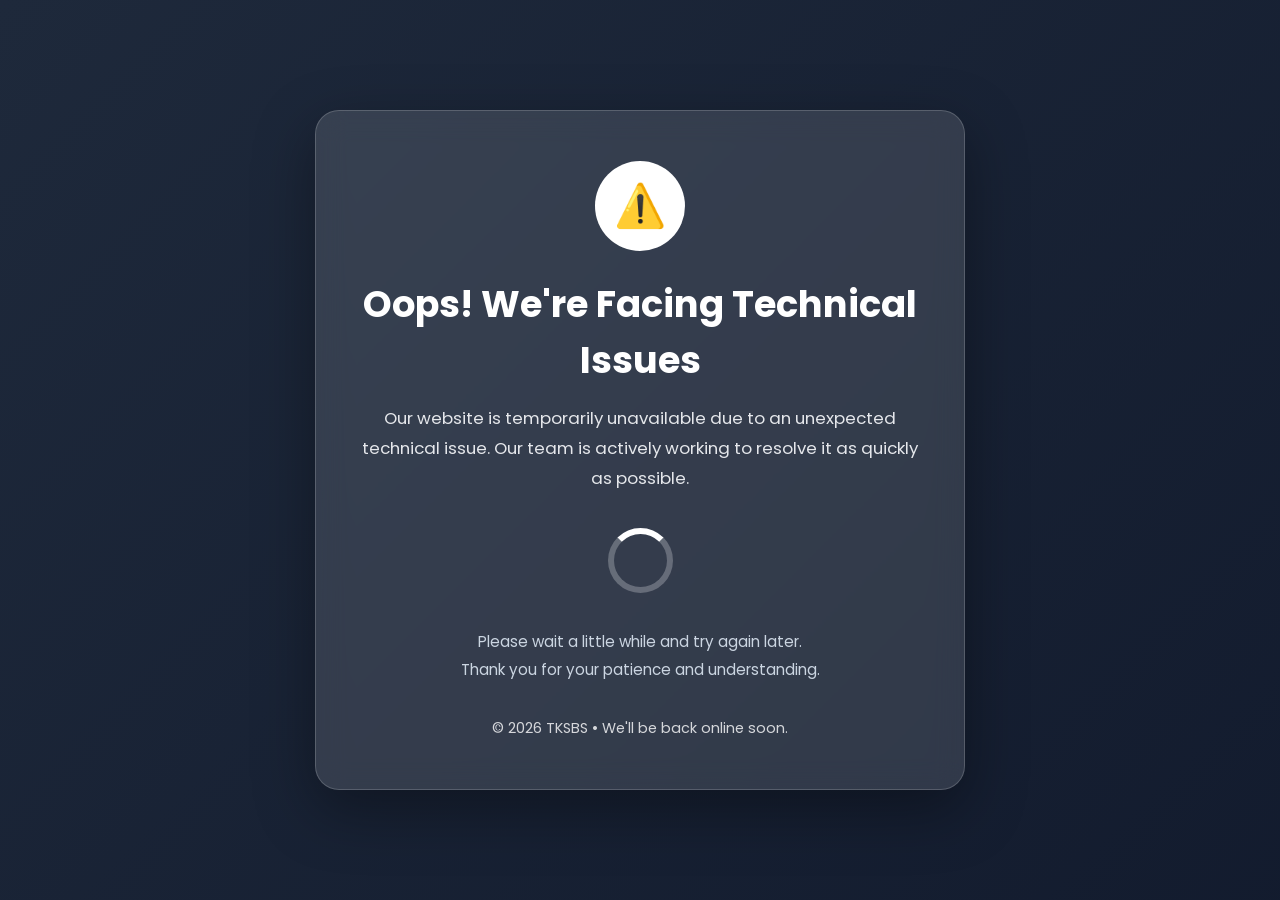
<file: maintenance-page.html>
<!DOCTYPE html>
<html lang="en">
<head>
<meta charset="UTF-8">
<meta name="viewport" content="width=device-width, initial-scale=1.0">
<title>We'll Be Back Soon</title>

<link href="https://fonts.googleapis.com/css2?family=Poppins:wght@300;400;500;600;700&display=swap" rel="stylesheet">

<style>
*{
    margin:0;
    padding:0;
    box-sizing:border-box;
}

body{
    font-family:'Poppins',sans-serif;
    height:100vh;
    display:flex;
    justify-content:center;
    align-items:center;
    background:linear-gradient(-45deg,#4f46e5,#2563eb,#0f172a,#1e293b);
    background-size:400% 400%;
    animation:gradient 12s ease infinite;
    overflow:hidden;
}

@keyframes gradient{
    0%{background-position:0% 50%;}
    50%{background-position:100% 50%;}
    100%{background-position:0% 50%;}
}

.container{
    width:90%;
    max-width:650px;
    background:rgba(255,255,255,.12);
    backdrop-filter:blur(15px);
    border:1px solid rgba(255,255,255,.18);
    border-radius:24px;
    padding:50px 40px;
    text-align:center;
    color:white;
    box-shadow:0 20px 60px rgba(0,0,0,.35);
}

.icon{
    width:90px;
    height:90px;
    margin:auto;
    border-radius:50%;
    background:white;
    display:flex;
    justify-content:center;
    align-items:center;
    font-size:42px;
    margin-bottom:25px;
    animation:float 3s ease-in-out infinite;
}

@keyframes float{
    0%,100%{
        transform:translateY(0);
    }
    50%{
        transform:translateY(-10px);
    }
}

h1{
    font-size:2.3rem;
    margin-bottom:15px;
}

p{
    color:#e5e7eb;
    font-size:1.05rem;
    line-height:1.8;
}

.loader{
    width:65px;
    height:65px;
    border:6px solid rgba(255,255,255,.25);
    border-top:6px solid #fff;
    border-radius:50%;
    margin:35px auto;
    animation:spin 1s linear infinite;
}

@keyframes spin{
    to{
        transform:rotate(360deg);
    }
}

.note{
    margin-top:10px;
    font-size:.95rem;
    color:#cbd5e1;
}

.footer{
    margin-top:35px;
    font-size:.9rem;
    opacity:.8;
}

@media(max-width:600px){

.container{
padding:35px 25px;
}

h1{
font-size:1.8rem;
}

.icon{
width:75px;
height:75px;
font-size:35px;
}

}
</style>
</head>

<body>

<div class="container">

<div class="icon">⚠️</div>

<h1>Oops! We're Facing Technical Issues</h1>

<p>
Our website is temporarily unavailable due to an unexpected technical issue.
Our team is actively working to resolve it as quickly as possible.
</p>

<div class="loader"></div>

<p class="note">
Please wait a little while and try again later.<br>
Thank you for your patience and understanding.
</p>

<div class="footer">
&copy; 2026 TKSBS • We'll be back online soon.
</div>

</div>

</body>
</html>
</file>
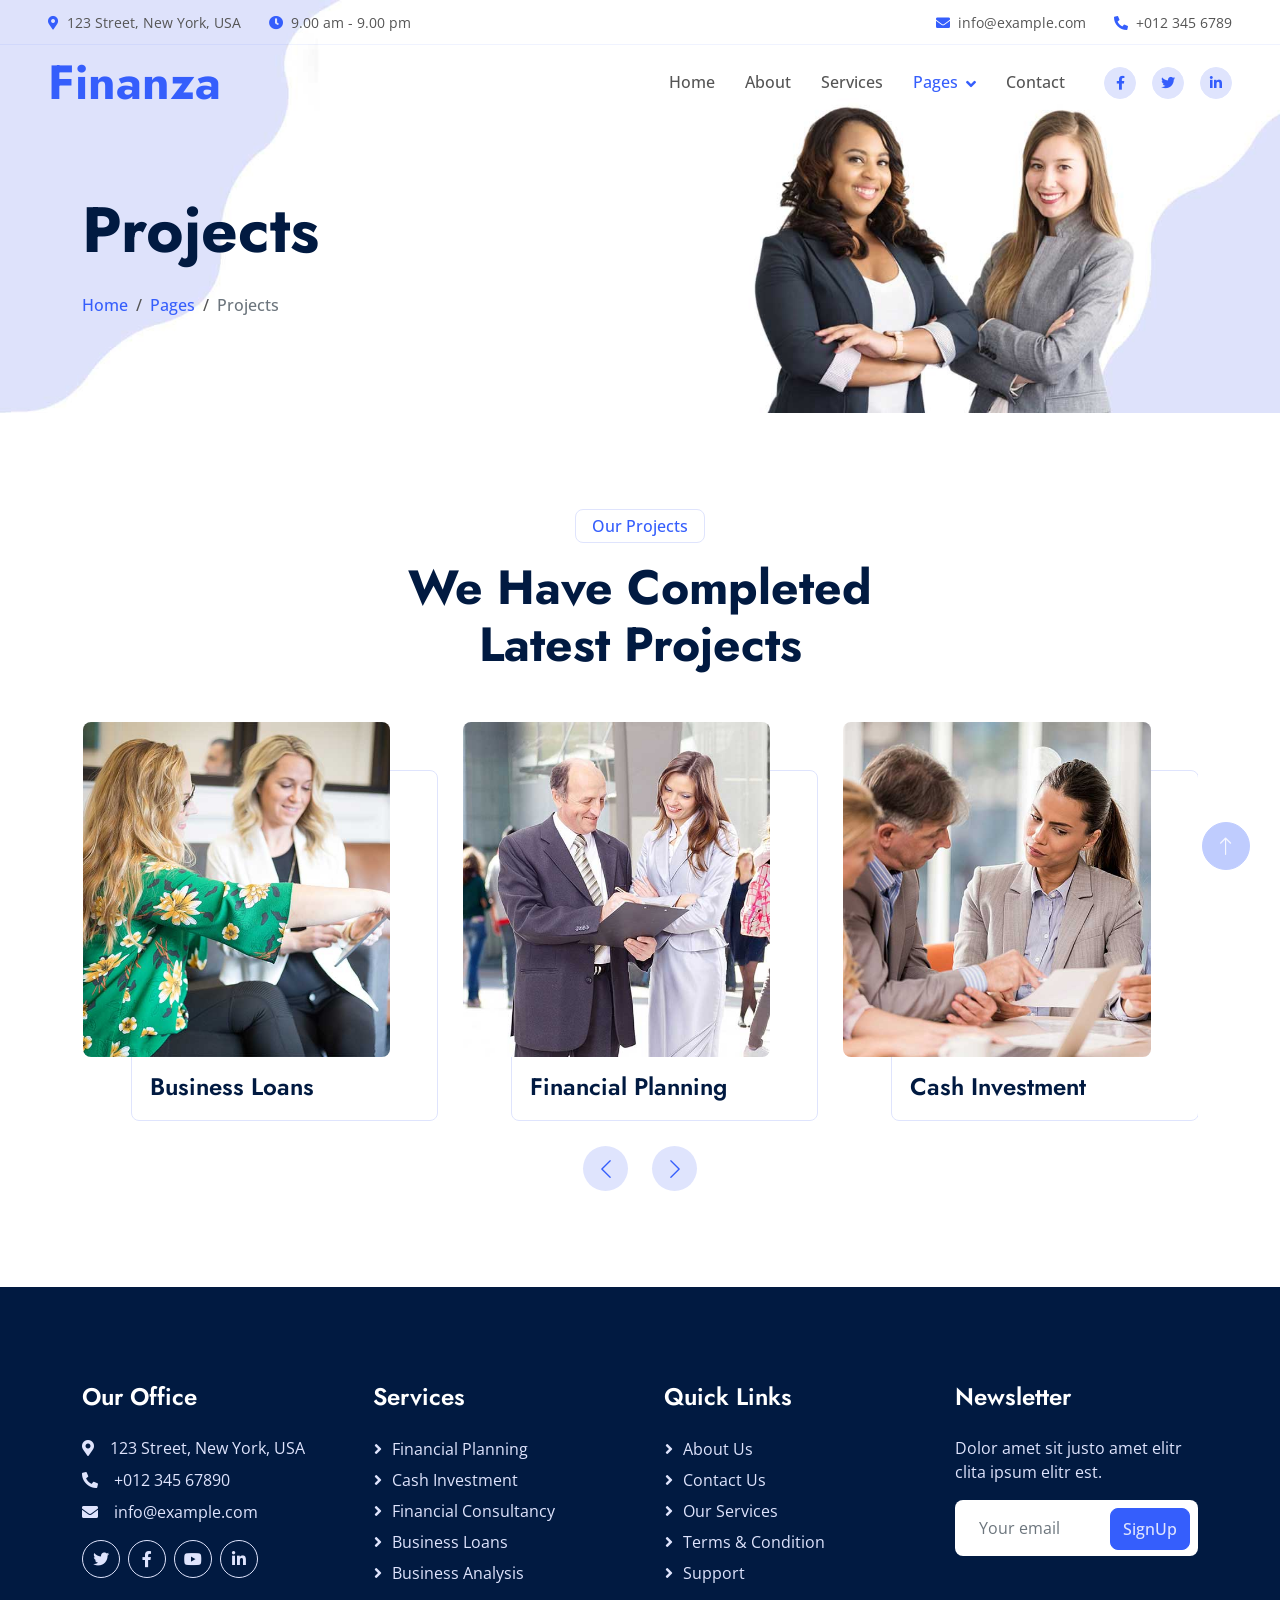
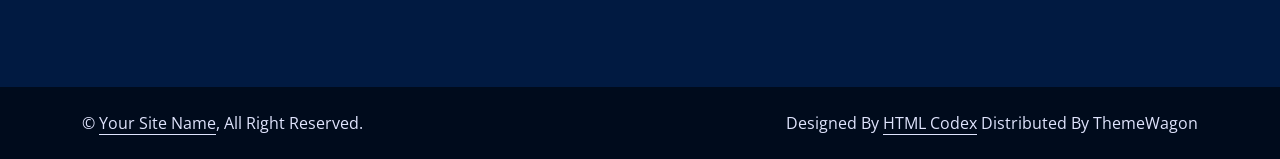
<file: project.html>
<!DOCTYPE html>
<html lang="en">

<head>
    <meta charset="utf-8">
    <title>Finanza - Financial Services Website Template</title>
    <meta content="width=device-width, initial-scale=1.0" name="viewport">
    <meta content="" name="keywords">
    <meta content="" name="description">

    <!-- Favicon -->
    <link href="img/favicon.ico" rel="icon">

    <!-- Google Web Fonts -->
    <link rel="preconnect" href="https://fonts.googleapis.com">
    <link rel="preconnect" href="https://fonts.gstatic.com" crossorigin>
    <link
        href="https://fonts.googleapis.com/css2?family=Jost:wght@500;600;700&family=Open+Sans:wght@400;500&display=swap"
        rel="stylesheet">

    <!-- Icon Font Stylesheet -->
    <link href="https://cdnjs.cloudflare.com/ajax/libs/font-awesome/5.10.0/css/all.min.css" rel="stylesheet">
    <link href="https://cdn.jsdelivr.net/npm/bootstrap-icons@1.4.1/font/bootstrap-icons.css" rel="stylesheet">

    <!-- Libraries Stylesheet -->
    <link href="lib/animate/animate.min.css" rel="stylesheet">
    <link href="lib/owlcarousel/assets/owl.carousel.min.css" rel="stylesheet">

    <!-- Customized Bootstrap Stylesheet -->
    <link href="css/bootstrap.min.css" rel="stylesheet">

    <!-- Template Stylesheet -->
    <link href="css/style.css" rel="stylesheet">
</head>

<body>
    <!-- Spinner Start -->
    <div id="spinner"
        class="show bg-white position-fixed translate-middle w-100 vh-100 top-50 start-50 d-flex align-items-center justify-content-center">
        <div class="spinner-border text-primary" role="status" style="width: 3rem; height: 3rem;"></div>
    </div>
    <!-- Spinner End -->


    <!-- Navbar Start -->
    <div class="container-fluid fixed-top px-0 wow fadeIn" data-wow-delay="0.1s">
        <div class="top-bar row gx-0 align-items-center d-none d-lg-flex">
            <div class="col-lg-6 px-5 text-start">
                <small><i class="fa fa-map-marker-alt text-primary me-2"></i>123 Street, New York, USA</small>
                <small class="ms-4"><i class="fa fa-clock text-primary me-2"></i>9.00 am - 9.00 pm</small>
            </div>
            <div class="col-lg-6 px-5 text-end">
                <small><i class="fa fa-envelope text-primary me-2"></i>info@example.com</small>
                <small class="ms-4"><i class="fa fa-phone-alt text-primary me-2"></i>+012 345 6789</small>
            </div>
        </div>

        <nav class="navbar navbar-expand-lg navbar-light py-lg-0 px-lg-5 wow fadeIn" data-wow-delay="0.1s">
            <a href="index.html" class="navbar-brand ms-4 ms-lg-0">
                <h1 class="display-5 text-primary m-0">Finanza</h1>
            </a>
            <button type="button" class="navbar-toggler me-4" data-bs-toggle="collapse"
                data-bs-target="#navbarCollapse">
                <span class="navbar-toggler-icon"></span>
            </button>
            <div class="collapse navbar-collapse" id="navbarCollapse">
                <div class="navbar-nav ms-auto p-4 p-lg-0">
                    <a href="index.html" class="nav-item nav-link">Home</a>
                    <a href="about.html" class="nav-item nav-link">About</a>
                    <a href="service.html" class="nav-item nav-link">Services</a>
                    <div class="nav-item dropdown">
                        <a href="#" class="nav-link dropdown-toggle active" data-bs-toggle="dropdown">Pages</a>
                        <div class="dropdown-menu border-light m-0">
                            <a href="project.html" class="dropdown-item active">Projects</a>
                            <a href="feature.html" class="dropdown-item">Features</a>
                            <a href="team.html" class="dropdown-item">Team Member</a>
                            <a href="testimonial.html" class="dropdown-item">Testimonial</a>
                            <a href="404.html" class="dropdown-item">404 Page</a>
                        </div>
                    </div>
                    <a href="contact.html" class="nav-item nav-link">Contact</a>
                </div>
                <div class="d-none d-lg-flex ms-2">
                    <a class="btn btn-light btn-sm-square rounded-circle ms-3" href="">
                        <small class="fab fa-facebook-f text-primary"></small>
                    </a>
                    <a class="btn btn-light btn-sm-square rounded-circle ms-3" href="">
                        <small class="fab fa-twitter text-primary"></small>
                    </a>
                    <a class="btn btn-light btn-sm-square rounded-circle ms-3" href="">
                        <small class="fab fa-linkedin-in text-primary"></small>
                    </a>
                </div>
            </div>
        </nav>
    </div>
    <!-- Navbar End -->


    <!-- Page Header Start -->
    <div class="container-fluid page-header mb-5 wow fadeIn" data-wow-delay="0.1s">
        <div class="container">
            <h1 class="display-3 mb-4 animated slideInDown">Projects</h1>
            <nav aria-label="breadcrumb animated slideInDown">
                <ol class="breadcrumb mb-0">
                    <li class="breadcrumb-item"><a href="#">Home</a></li>
                    <li class="breadcrumb-item"><a href="#">Pages</a></li>
                    <li class="breadcrumb-item active" aria-current="page">Projects</li>
                </ol>
            </nav>
        </div>
    </div>
    <!-- Page Header End -->


    <!-- Projects Start -->
    <div class="container-xxl py-5">
        <div class="container">
            <div class="text-center mx-auto wow fadeInUp" data-wow-delay="0.1s" style="max-width: 600px;">
                <p class="d-inline-block border rounded text-primary fw-semi-bold py-1 px-3">Our Projects</p>
                <h1 class="display-5 mb-5">We Have Completed Latest Projects</h1>
            </div>
            <div class="owl-carousel project-carousel wow fadeInUp" data-wow-delay="0.3s">
                <div class="project-item pe-5 pb-5">
                    <div class="project-img mb-3">
                        <img class="img-fluid rounded" src="img/service-1.jpg" alt="">
                        <a href=""><i class="fa fa-link fa-3x text-primary"></i></a>
                    </div>
                    <div class="project-title">
                        <h4 class="mb-0">Financial Planning</h4>
                    </div>
                </div>
                <div class="project-item pe-5 pb-5">
                    <div class="project-img mb-3">
                        <img class="img-fluid rounded" src="img/service-2.jpg" alt="">
                        <a href=""><i class="fa fa-link fa-3x text-primary"></i></a>
                    </div>
                    <div class="project-title">
                        <h4 class="mb-0">Cash Investment</h4>
                    </div>
                </div>
                <div class="project-item pe-5 pb-5">
                    <div class="project-img mb-3">
                        <img class="img-fluid rounded" src="img/service-3.jpg" alt="">
                        <a href=""><i class="fa fa-link fa-3x text-primary"></i></a>
                    </div>
                    <div class="project-title">
                        <h4 class="mb-0">Financial Consultancy</h4>
                    </div>
                </div>
                <div class="project-item pe-5 pb-5">
                    <div class="project-img mb-3">
                        <img class="img-fluid rounded" src="img/service-4.jpg" alt="">
                        <a href=""><i class="fa fa-link fa-3x text-primary"></i></a>
                    </div>
                    <div class="project-title">
                        <h4 class="mb-0">Business Loans</h4>
                    </div>
                </div>
            </div>
        </div>
    </div>
    <!-- Projects End -->


    <!-- Footer Start -->
    <div class="container-fluid bg-dark text-light footer mt-5 py-5 wow fadeIn" data-wow-delay="0.1s">
        <div class="container py-5">
            <div class="row g-5">
                <div class="col-lg-3 col-md-6">
                    <h4 class="text-white mb-4">Our Office</h4>
                    <p class="mb-2"><i class="fa fa-map-marker-alt me-3"></i>123 Street, New York, USA</p>
                    <p class="mb-2"><i class="fa fa-phone-alt me-3"></i>+012 345 67890</p>
                    <p class="mb-2"><i class="fa fa-envelope me-3"></i>info@example.com</p>
                    <div class="d-flex pt-2">
                        <a class="btn btn-square btn-outline-light rounded-circle me-2" href=""><i
                                class="fab fa-twitter"></i></a>
                        <a class="btn btn-square btn-outline-light rounded-circle me-2" href=""><i
                                class="fab fa-facebook-f"></i></a>
                        <a class="btn btn-square btn-outline-light rounded-circle me-2" href=""><i
                                class="fab fa-youtube"></i></a>
                        <a class="btn btn-square btn-outline-light rounded-circle me-2" href=""><i
                                class="fab fa-linkedin-in"></i></a>
                    </div>
                </div>
                <div class="col-lg-3 col-md-6">
                    <h4 class="text-white mb-4">Services</h4>
                    <a class="btn btn-link" href="">Financial Planning</a>
                    <a class="btn btn-link" href="">Cash Investment</a>
                    <a class="btn btn-link" href="">Financial Consultancy</a>
                    <a class="btn btn-link" href="">Business Loans</a>
                    <a class="btn btn-link" href="">Business Analysis</a>
                </div>
                <div class="col-lg-3 col-md-6">
                    <h4 class="text-white mb-4">Quick Links</h4>
                    <a class="btn btn-link" href="">About Us</a>
                    <a class="btn btn-link" href="">Contact Us</a>
                    <a class="btn btn-link" href="">Our Services</a>
                    <a class="btn btn-link" href="">Terms & Condition</a>
                    <a class="btn btn-link" href="">Support</a>
                </div>
                <div class="col-lg-3 col-md-6">
                    <h4 class="text-white mb-4">Newsletter</h4>
                    <p>Dolor amet sit justo amet elitr clita ipsum elitr est.</p>
                    <div class="position-relative w-100">
                        <input class="form-control bg-white border-0 w-100 py-3 ps-4 pe-5" type="text"
                            placeholder="Your email">
                        <button type="button"
                            class="btn btn-primary py-2 position-absolute top-0 end-0 mt-2 me-2">SignUp</button>
                    </div>
                </div>
            </div>
        </div>
    </div>
    <!-- Footer End -->


    <!-- Copyright Start -->
    <div class="container-fluid copyright py-4">
        <div class="container">
            <div class="row">
                <div class="col-md-6 text-center text-md-start mb-3 mb-md-0">
                    &copy; <a class="border-bottom" href="#">Your Site Name</a>, All Right Reserved.
                </div>
                <div class="col-md-6 text-center text-md-end">
                    <!--/*** This template is free as long as you keep the footer author’s credit link/attribution link/backlink. If you'd like to use the template without the footer author’s credit link/attribution link/backlink, you can purchase the Credit Removal License from "https://htmlcodex.com/credit-removal". Thank you for your support. ***/-->
                    Designed By <a class="border-bottom" href="https://htmlcodex.com">HTML Codex</a> Distributed By <a
                        href="https://themewagon.com">ThemeWagon</a>
                </div>
            </div>
        </div>
    </div>
    <!-- Copyright End -->


    <!-- Back to Top -->
    <a href="#" class="btn btn-lg btn-primary btn-lg-square rounded-circle back-to-top"><i
            class="bi bi-arrow-up"></i></a>


    <!-- JavaScript Libraries -->
    <script src="https://code.jquery.com/jquery-3.4.1.min.js"></script>
    <script src="https://cdn.jsdelivr.net/npm/bootstrap@5.0.0/dist/js/bootstrap.bundle.min.js"></script>
    <script src="lib/wow/wow.min.js"></script>
    <script src="lib/easing/easing.min.js"></script>
    <script src="lib/waypoints/waypoints.min.js"></script>
    <script src="lib/owlcarousel/owl.carousel.min.js"></script>
    <script src="lib/counterup/counterup.min.js"></script>

    <!-- Template Javascript -->
    <script src="js/main.js"></script>
</body>

</html>
</file>
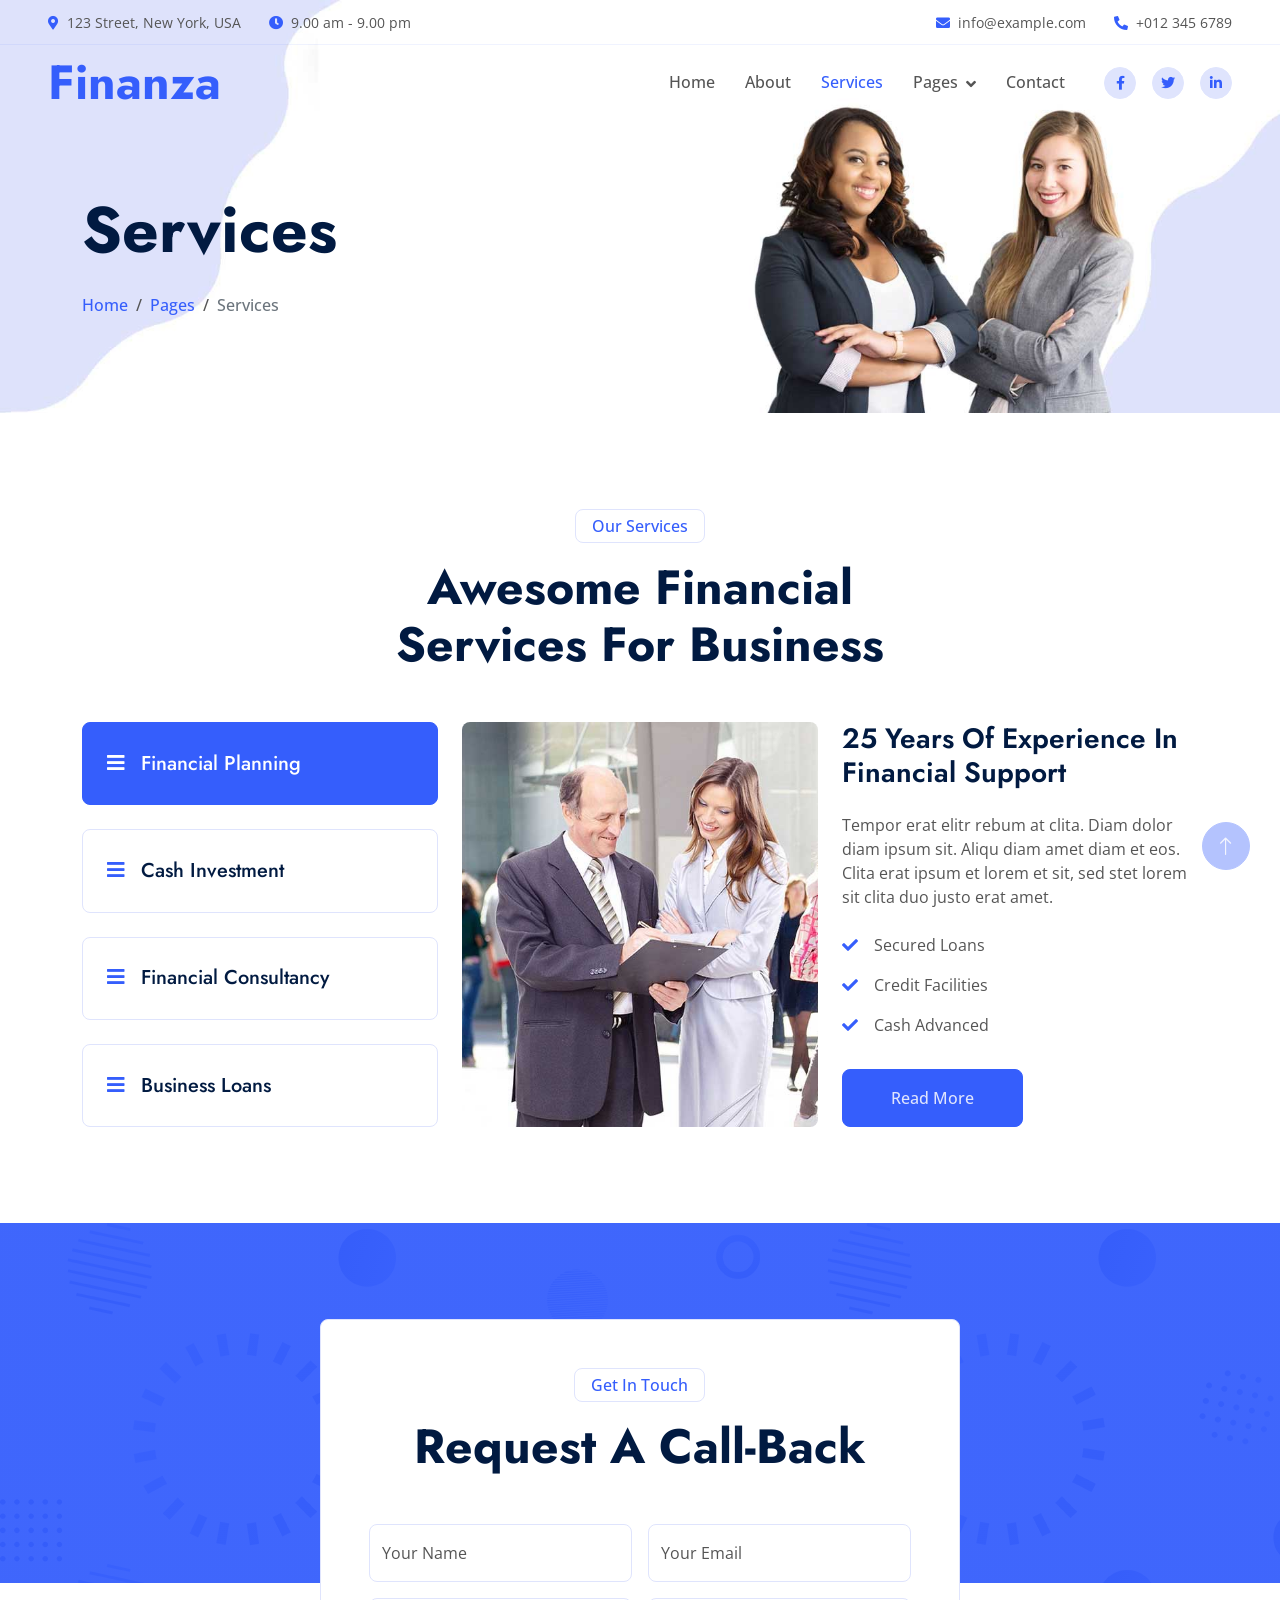
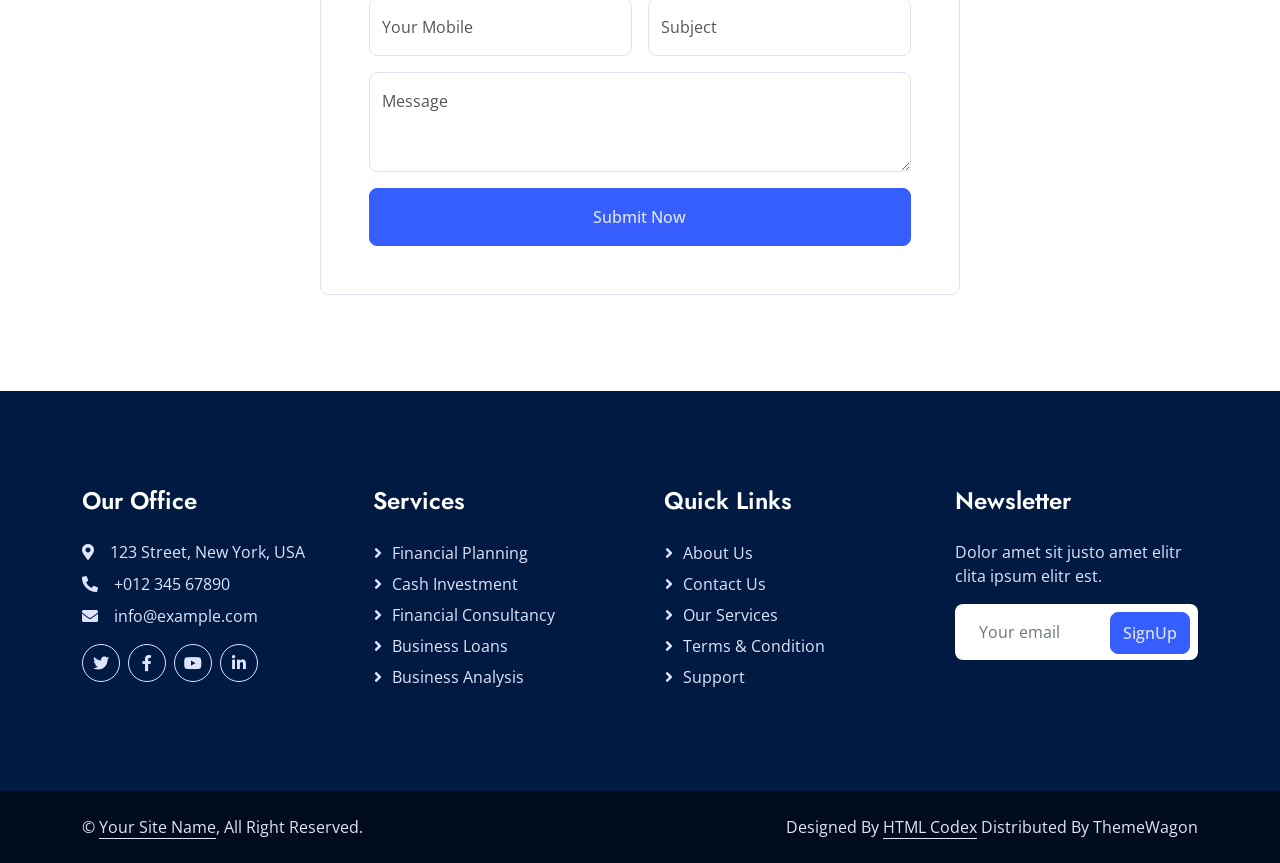
<file: service.html>
<!DOCTYPE html>
<html lang="en">

<head>
    <meta charset="utf-8">
    <title>Finanza - Financial Services Website Template</title>
    <meta content="width=device-width, initial-scale=1.0" name="viewport">
    <meta content="" name="keywords">
    <meta content="" name="description">

    <!-- Favicon -->
    <link href="img/favicon.ico" rel="icon">

    <!-- Google Web Fonts -->
    <link rel="preconnect" href="https://fonts.googleapis.com">
    <link rel="preconnect" href="https://fonts.gstatic.com" crossorigin>
    <link
        href="https://fonts.googleapis.com/css2?family=Jost:wght@500;600;700&family=Open+Sans:wght@400;500&display=swap"
        rel="stylesheet">

    <!-- Icon Font Stylesheet -->
    <link href="https://cdnjs.cloudflare.com/ajax/libs/font-awesome/5.10.0/css/all.min.css" rel="stylesheet">
    <link href="https://cdn.jsdelivr.net/npm/bootstrap-icons@1.4.1/font/bootstrap-icons.css" rel="stylesheet">

    <!-- Libraries Stylesheet -->
    <link href="lib/animate/animate.min.css" rel="stylesheet">
    <link href="lib/owlcarousel/assets/owl.carousel.min.css" rel="stylesheet">

    <!-- Customized Bootstrap Stylesheet -->
    <link href="css/bootstrap.min.css" rel="stylesheet">

    <!-- Template Stylesheet -->
    <link href="css/style.css" rel="stylesheet">
</head>

<body>
    <!-- Spinner Start -->
    <div id="spinner"
        class="show bg-white position-fixed translate-middle w-100 vh-100 top-50 start-50 d-flex align-items-center justify-content-center">
        <div class="spinner-border text-primary" role="status" style="width: 3rem; height: 3rem;"></div>
    </div>
    <!-- Spinner End -->


    <!-- Navbar Start -->
    <div class="container-fluid fixed-top px-0 wow fadeIn" data-wow-delay="0.1s">
        <div class="top-bar row gx-0 align-items-center d-none d-lg-flex">
            <div class="col-lg-6 px-5 text-start">
                <small><i class="fa fa-map-marker-alt text-primary me-2"></i>123 Street, New York, USA</small>
                <small class="ms-4"><i class="fa fa-clock text-primary me-2"></i>9.00 am - 9.00 pm</small>
            </div>
            <div class="col-lg-6 px-5 text-end">
                <small><i class="fa fa-envelope text-primary me-2"></i>info@example.com</small>
                <small class="ms-4"><i class="fa fa-phone-alt text-primary me-2"></i>+012 345 6789</small>
            </div>
        </div>

        <nav class="navbar navbar-expand-lg navbar-light py-lg-0 px-lg-5 wow fadeIn" data-wow-delay="0.1s">
            <a href="index.html" class="navbar-brand ms-4 ms-lg-0">
                <h1 class="display-5 text-primary m-0">Finanza</h1>
            </a>
            <button type="button" class="navbar-toggler me-4" data-bs-toggle="collapse"
                data-bs-target="#navbarCollapse">
                <span class="navbar-toggler-icon"></span>
            </button>
            <div class="collapse navbar-collapse" id="navbarCollapse">
                <div class="navbar-nav ms-auto p-4 p-lg-0">
                    <a href="index.html" class="nav-item nav-link">Home</a>
                    <a href="about.html" class="nav-item nav-link">About</a>
                    <a href="service.html" class="nav-item nav-link active">Services</a>
                    <div class="nav-item dropdown">
                        <a href="#" class="nav-link dropdown-toggle" data-bs-toggle="dropdown">Pages</a>
                        <div class="dropdown-menu border-light m-0">
                            <a href="project.html" class="dropdown-item">Projects</a>
                            <a href="feature.html" class="dropdown-item">Features</a>
                            <a href="team.html" class="dropdown-item">Team Member</a>
                            <a href="testimonial.html" class="dropdown-item">Testimonial</a>
                            <a href="404.html" class="dropdown-item">404 Page</a>
                        </div>
                    </div>
                    <a href="contact.html" class="nav-item nav-link">Contact</a>
                </div>
                <div class="d-none d-lg-flex ms-2">
                    <a class="btn btn-light btn-sm-square rounded-circle ms-3" href="">
                        <small class="fab fa-facebook-f text-primary"></small>
                    </a>
                    <a class="btn btn-light btn-sm-square rounded-circle ms-3" href="">
                        <small class="fab fa-twitter text-primary"></small>
                    </a>
                    <a class="btn btn-light btn-sm-square rounded-circle ms-3" href="">
                        <small class="fab fa-linkedin-in text-primary"></small>
                    </a>
                </div>
            </div>
        </nav>
    </div>
    <!-- Navbar End -->


    <!-- Page Header Start -->
    <div class="container-fluid page-header mb-5 wow fadeIn" data-wow-delay="0.1s">
        <div class="container">
            <h1 class="display-3 mb-4 animated slideInDown">Services</h1>
            <nav aria-label="breadcrumb animated slideInDown">
                <ol class="breadcrumb mb-0">
                    <li class="breadcrumb-item"><a href="#">Home</a></li>
                    <li class="breadcrumb-item"><a href="#">Pages</a></li>
                    <li class="breadcrumb-item active" aria-current="page">Services</li>
                </ol>
            </nav>
        </div>
    </div>
    <!-- Page Header End -->


    <!-- Service Start -->
    <div class="container-xxl service py-5">
        <div class="container">
            <div class="text-center mx-auto wow fadeInUp" data-wow-delay="0.1s" style="max-width: 600px;">
                <p class="d-inline-block border rounded text-primary fw-semi-bold py-1 px-3">Our Services</p>
                <h1 class="display-5 mb-5">Awesome Financial Services For Business</h1>
            </div>
            <div class="row g-4 wow fadeInUp" data-wow-delay="0.3s">
                <div class="col-lg-4">
                    <div class="nav nav-pills d-flex justify-content-between w-100 h-100 me-4">
                        <button class="nav-link w-100 d-flex align-items-center text-start border p-4 mb-4 active"
                            data-bs-toggle="pill" data-bs-target="#tab-pane-1" type="button">
                            <h5 class="m-0"><i class="fa fa-bars text-primary me-3"></i>Financial Planning</h5>
                        </button>
                        <button class="nav-link w-100 d-flex align-items-center text-start border p-4 mb-4"
                            data-bs-toggle="pill" data-bs-target="#tab-pane-2" type="button">
                            <h5 class="m-0"><i class="fa fa-bars text-primary me-3"></i>Cash Investment</h5>
                        </button>
                        <button class="nav-link w-100 d-flex align-items-center text-start border p-4 mb-4"
                            data-bs-toggle="pill" data-bs-target="#tab-pane-3" type="button">
                            <h5 class="m-0"><i class="fa fa-bars text-primary me-3"></i>Financial Consultancy</h5>
                        </button>
                        <button class="nav-link w-100 d-flex align-items-center text-start border p-4 mb-0"
                            data-bs-toggle="pill" data-bs-target="#tab-pane-4" type="button">
                            <h5 class="m-0"><i class="fa fa-bars text-primary me-3"></i>Business Loans</h5>
                        </button>
                    </div>
                </div>
                <div class="col-lg-8">
                    <div class="tab-content w-100">
                        <div class="tab-pane fade show active" id="tab-pane-1">
                            <div class="row g-4">
                                <div class="col-md-6" style="min-height: 350px;">
                                    <div class="position-relative h-100">
                                        <img class="position-absolute rounded w-100 h-100" src="img/service-1.jpg"
                                            style="object-fit: cover;" alt="">
                                    </div>
                                </div>
                                <div class="col-md-6">
                                    <h3 class="mb-4">25 Years Of Experience In Financial Support</h3>
                                    <p class="mb-4">Tempor erat elitr rebum at clita. Diam dolor diam ipsum sit. Aliqu
                                        diam amet diam et eos. Clita erat ipsum et lorem et sit, sed stet lorem sit
                                        clita duo justo erat amet.</p>
                                    <p><i class="fa fa-check text-primary me-3"></i>Secured Loans</p>
                                    <p><i class="fa fa-check text-primary me-3"></i>Credit Facilities</p>
                                    <p><i class="fa fa-check text-primary me-3"></i>Cash Advanced</p>
                                    <a href="" class="btn btn-primary py-3 px-5 mt-3">Read More</a>
                                </div>
                            </div>
                        </div>
                        <div class="tab-pane fade" id="tab-pane-2">
                            <div class="row g-4">
                                <div class="col-md-6" style="min-height: 350px;">
                                    <div class="position-relative h-100">
                                        <img class="position-absolute rounded w-100 h-100" src="img/service-2.jpg"
                                            style="object-fit: cover;" alt="">
                                    </div>
                                </div>
                                <div class="col-md-6">
                                    <h3 class="mb-4">25 Years Of Experience In Financial Support</h3>
                                    <p class="mb-4">Tempor erat elitr rebum at clita. Diam dolor diam ipsum sit. Aliqu
                                        diam amet diam et eos. Clita erat ipsum et lorem et sit, sed stet lorem sit
                                        clita duo justo erat amet.</p>
                                    <p><i class="fa fa-check text-primary me-3"></i>Secured Loans</p>
                                    <p><i class="fa fa-check text-primary me-3"></i>Credit Facilities</p>
                                    <p><i class="fa fa-check text-primary me-3"></i>Cash Advanced</p>
                                    <a href="" class="btn btn-primary py-3 px-5 mt-3">Read More</a>
                                </div>
                            </div>
                        </div>
                        <div class="tab-pane fade" id="tab-pane-3">
                            <div class="row g-4">
                                <div class="col-md-6" style="min-height: 350px;">
                                    <div class="position-relative h-100">
                                        <img class="position-absolute rounded w-100 h-100" src="img/service-3.jpg"
                                            style="object-fit: cover;" alt="">
                                    </div>
                                </div>
                                <div class="col-md-6">
                                    <h3 class="mb-4">25 Years Of Experience In Financial Support</h3>
                                    <p class="mb-4">Tempor erat elitr rebum at clita. Diam dolor diam ipsum sit. Aliqu
                                        diam amet diam et eos. Clita erat ipsum et lorem et sit, sed stet lorem sit
                                        clita duo justo erat amet.</p>
                                    <p><i class="fa fa-check text-primary me-3"></i>Secured Loans</p>
                                    <p><i class="fa fa-check text-primary me-3"></i>Credit Facilities</p>
                                    <p><i class="fa fa-check text-primary me-3"></i>Cash Advanced</p>
                                    <a href="" class="btn btn-primary py-3 px-5 mt-3">Read More</a>
                                </div>
                            </div>
                        </div>
                        <div class="tab-pane fade" id="tab-pane-4">
                            <div class="row g-4">
                                <div class="col-md-6" style="min-height: 350px;">
                                    <div class="position-relative h-100">
                                        <img class="position-absolute rounded w-100 h-100" src="img/service-4.jpg"
                                            style="object-fit: cover;" alt="">
                                    </div>
                                </div>
                                <div class="col-md-6">
                                    <h3 class="mb-4">25 Years Of Experience In Financial Support</h3>
                                    <p class="mb-4">Tempor erat elitr rebum at clita. Diam dolor diam ipsum sit. Aliqu
                                        diam amet diam et eos. Clita erat ipsum et lorem et sit, sed stet lorem sit
                                        clita duo justo erat amet.</p>
                                    <p><i class="fa fa-check text-primary me-3"></i>Secured Loans</p>
                                    <p><i class="fa fa-check text-primary me-3"></i>Credit Facilities</p>
                                    <p><i class="fa fa-check text-primary me-3"></i>Cash Advanced</p>
                                    <a href="" class="btn btn-primary py-3 px-5 mt-3">Read More</a>
                                </div>
                            </div>
                        </div>
                    </div>
                </div>
            </div>
        </div>
    </div>
    <!-- Service End -->


    <!-- Callback Start -->
    <div class="container-fluid callback mt-5 py-5">
        <div class="container pt-5">
            <div class="row justify-content-center">
                <div class="col-lg-7">
                    <div class="bg-white border rounded p-4 p-sm-5 wow fadeInUp" data-wow-delay="0.5s">
                        <div class="text-center mx-auto wow fadeInUp" data-wow-delay="0.1s" style="max-width: 600px;">
                            <p class="d-inline-block border rounded text-primary fw-semi-bold py-1 px-3">Get In Touch
                            </p>
                            <h1 class="display-5 mb-5">Request A Call-Back</h1>
                        </div>
                        <div class="row g-3">
                            <div class="col-sm-6">
                                <div class="form-floating">
                                    <input type="text" class="form-control" id="name" placeholder="Your Name">
                                    <label for="name">Your Name</label>
                                </div>
                            </div>
                            <div class="col-sm-6">
                                <div class="form-floating">
                                    <input type="email" class="form-control" id="mail" placeholder="Your Email">
                                    <label for="mail">Your Email</label>
                                </div>
                            </div>
                            <div class="col-sm-6">
                                <div class="form-floating">
                                    <input type="text" class="form-control" id="mobile" placeholder="Your Mobile">
                                    <label for="mobile">Your Mobile</label>
                                </div>
                            </div>
                            <div class="col-sm-6">
                                <div class="form-floating">
                                    <input type="text" class="form-control" id="subject" placeholder="Subject">
                                    <label for="subject">Subject</label>
                                </div>
                            </div>
                            <div class="col-12">
                                <div class="form-floating">
                                    <textarea class="form-control" placeholder="Leave a message here" id="message"
                                        style="height: 100px"></textarea>
                                    <label for="message">Message</label>
                                </div>
                            </div>
                            <div class="col-12 text-center">
                                <button class="btn btn-primary w-100 py-3" type="submit">Submit Now</button>
                            </div>
                        </div>
                    </div>
                </div>
            </div>
        </div>
    </div>
    <!-- Callback End -->


    <!-- Footer Start -->
    <div class="container-fluid bg-dark text-light footer mt-5 py-5 wow fadeIn" data-wow-delay="0.1s">
        <div class="container py-5">
            <div class="row g-5">
                <div class="col-lg-3 col-md-6">
                    <h4 class="text-white mb-4">Our Office</h4>
                    <p class="mb-2"><i class="fa fa-map-marker-alt me-3"></i>123 Street, New York, USA</p>
                    <p class="mb-2"><i class="fa fa-phone-alt me-3"></i>+012 345 67890</p>
                    <p class="mb-2"><i class="fa fa-envelope me-3"></i>info@example.com</p>
                    <div class="d-flex pt-2">
                        <a class="btn btn-square btn-outline-light rounded-circle me-2" href=""><i
                                class="fab fa-twitter"></i></a>
                        <a class="btn btn-square btn-outline-light rounded-circle me-2" href=""><i
                                class="fab fa-facebook-f"></i></a>
                        <a class="btn btn-square btn-outline-light rounded-circle me-2" href=""><i
                                class="fab fa-youtube"></i></a>
                        <a class="btn btn-square btn-outline-light rounded-circle me-2" href=""><i
                                class="fab fa-linkedin-in"></i></a>
                    </div>
                </div>
                <div class="col-lg-3 col-md-6">
                    <h4 class="text-white mb-4">Services</h4>
                    <a class="btn btn-link" href="">Financial Planning</a>
                    <a class="btn btn-link" href="">Cash Investment</a>
                    <a class="btn btn-link" href="">Financial Consultancy</a>
                    <a class="btn btn-link" href="">Business Loans</a>
                    <a class="btn btn-link" href="">Business Analysis</a>
                </div>
                <div class="col-lg-3 col-md-6">
                    <h4 class="text-white mb-4">Quick Links</h4>
                    <a class="btn btn-link" href="">About Us</a>
                    <a class="btn btn-link" href="">Contact Us</a>
                    <a class="btn btn-link" href="">Our Services</a>
                    <a class="btn btn-link" href="">Terms & Condition</a>
                    <a class="btn btn-link" href="">Support</a>
                </div>
                <div class="col-lg-3 col-md-6">
                    <h4 class="text-white mb-4">Newsletter</h4>
                    <p>Dolor amet sit justo amet elitr clita ipsum elitr est.</p>
                    <div class="position-relative w-100">
                        <input class="form-control bg-white border-0 w-100 py-3 ps-4 pe-5" type="text"
                            placeholder="Your email">
                        <button type="button"
                            class="btn btn-primary py-2 position-absolute top-0 end-0 mt-2 me-2">SignUp</button>
                    </div>
                </div>
            </div>
        </div>
    </div>
    <!-- Footer End -->


    <!-- Copyright Start -->
    <div class="container-fluid copyright py-4">
        <div class="container">
            <div class="row">
                <div class="col-md-6 text-center text-md-start mb-3 mb-md-0">
                    &copy; <a class="border-bottom" href="#">Your Site Name</a>, All Right Reserved.
                </div>
                <div class="col-md-6 text-center text-md-end">
                    <!--/*** This template is free as long as you keep the footer author’s credit link/attribution link/backlink. If you'd like to use the template without the footer author’s credit link/attribution link/backlink, you can purchase the Credit Removal License from "https://htmlcodex.com/credit-removal". Thank you for your support. ***/-->
                    Designed By <a class="border-bottom" href="https://htmlcodex.com">HTML Codex</a> Distributed By <a
                        href="https://themewagon.com">ThemeWagon</a>
                </div>
            </div>
        </div>
    </div>
    <!-- Copyright End -->


    <!-- Back to Top -->
    <a href="#" class="btn btn-lg btn-primary btn-lg-square rounded-circle back-to-top"><i
            class="bi bi-arrow-up"></i></a>


    <!-- JavaScript Libraries -->
    <script src="https://code.jquery.com/jquery-3.4.1.min.js"></script>
    <script src="https://cdn.jsdelivr.net/npm/bootstrap@5.0.0/dist/js/bootstrap.bundle.min.js"></script>
    <script src="lib/wow/wow.min.js"></script>
    <script src="lib/easing/easing.min.js"></script>
    <script src="lib/waypoints/waypoints.min.js"></script>
    <script src="lib/owlcarousel/owl.carousel.min.js"></script>
    <script src="lib/counterup/counterup.min.js"></script>

    <!-- Template Javascript -->
    <script src="js/main.js"></script>
</body>

</html>
</file>
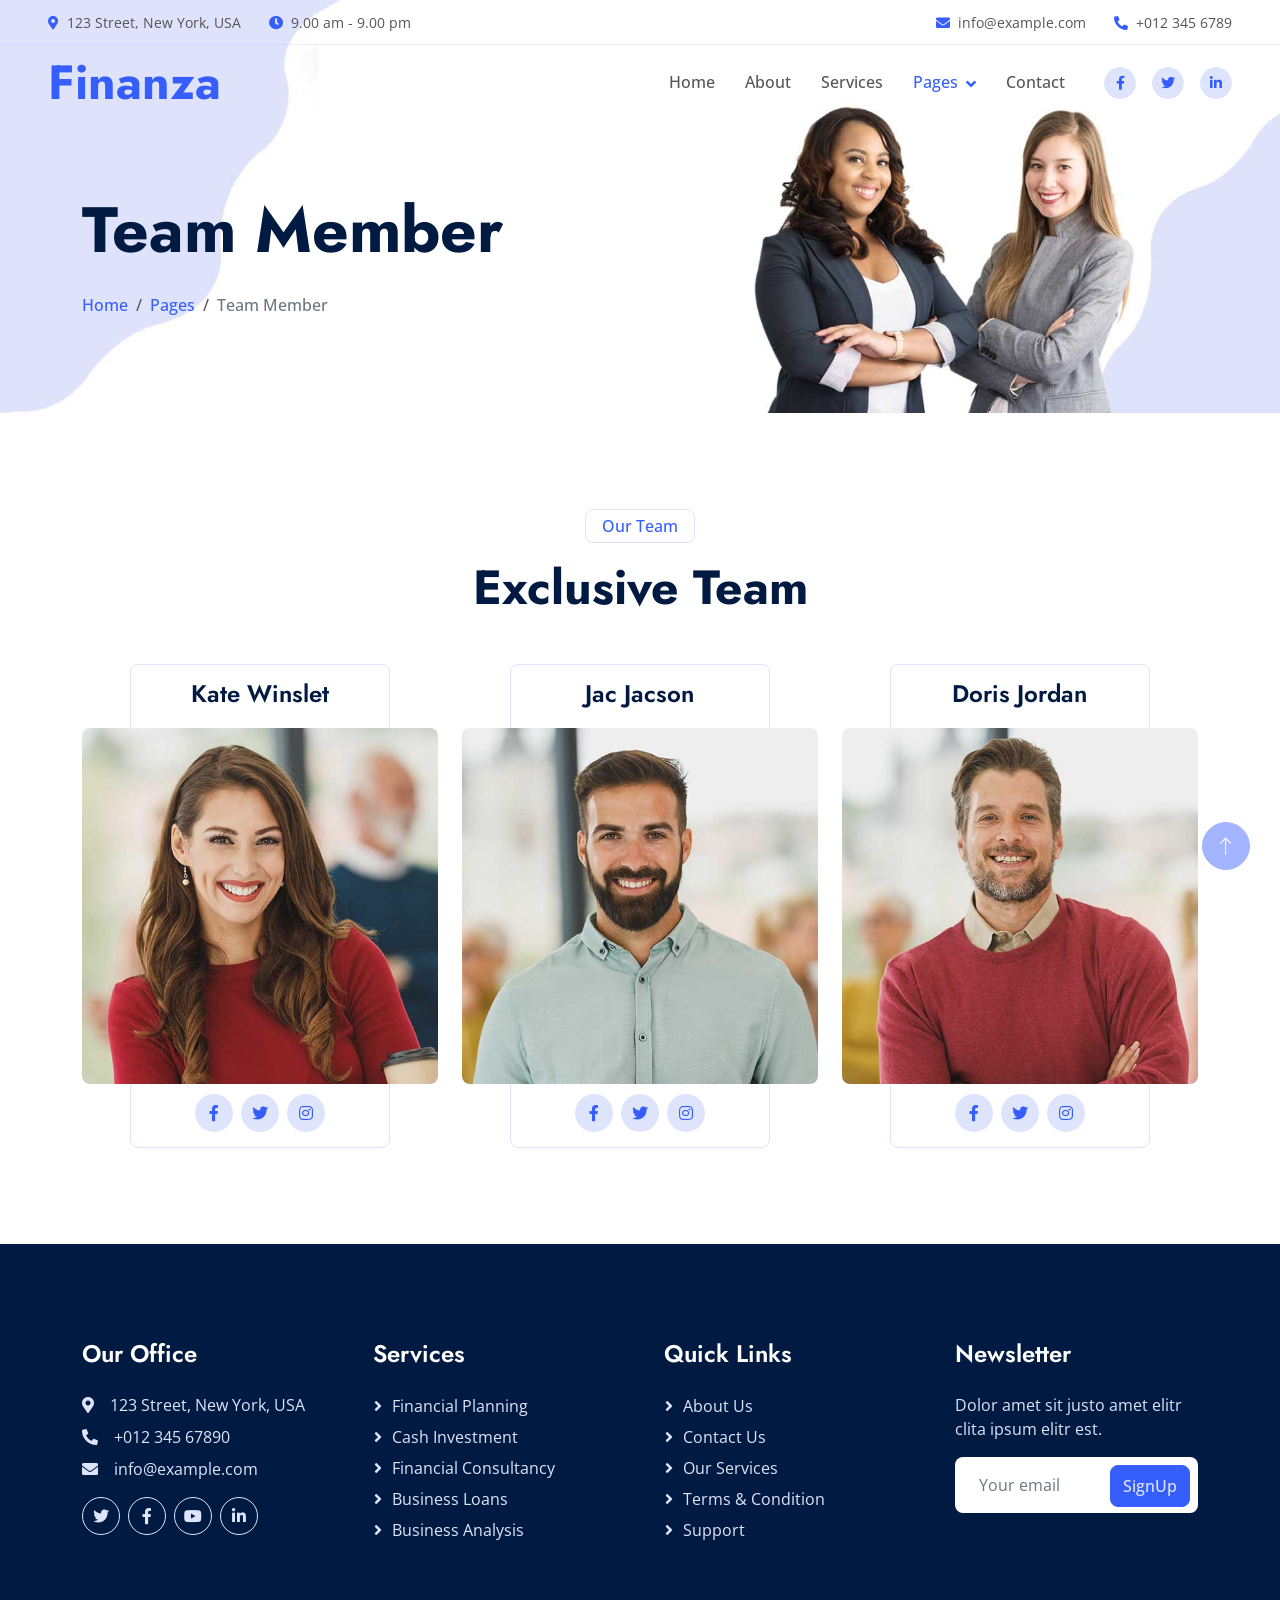
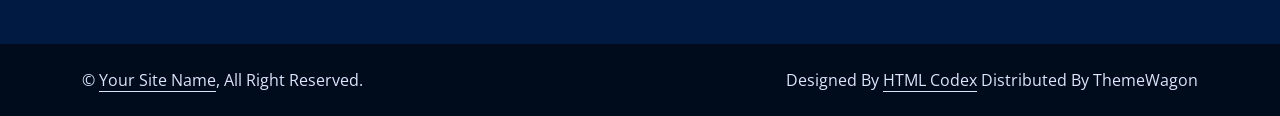
<file: team.html>
<!DOCTYPE html>
<html lang="en">

<head>
    <meta charset="utf-8">
    <title>Finanza - Financial Services Website Template</title>
    <meta content="width=device-width, initial-scale=1.0" name="viewport">
    <meta content="" name="keywords">
    <meta content="" name="description">

    <!-- Favicon -->
    <link href="img/favicon.ico" rel="icon">

    <!-- Google Web Fonts -->
    <link rel="preconnect" href="https://fonts.googleapis.com">
    <link rel="preconnect" href="https://fonts.gstatic.com" crossorigin>
    <link
        href="https://fonts.googleapis.com/css2?family=Jost:wght@500;600;700&family=Open+Sans:wght@400;500&display=swap"
        rel="stylesheet">

    <!-- Icon Font Stylesheet -->
    <link href="https://cdnjs.cloudflare.com/ajax/libs/font-awesome/5.10.0/css/all.min.css" rel="stylesheet">
    <link href="https://cdn.jsdelivr.net/npm/bootstrap-icons@1.4.1/font/bootstrap-icons.css" rel="stylesheet">

    <!-- Libraries Stylesheet -->
    <link href="lib/animate/animate.min.css" rel="stylesheet">
    <link href="lib/owlcarousel/assets/owl.carousel.min.css" rel="stylesheet">

    <!-- Customized Bootstrap Stylesheet -->
    <link href="css/bootstrap.min.css" rel="stylesheet">

    <!-- Template Stylesheet -->
    <link href="css/style.css" rel="stylesheet">
</head>

<body>
    <!-- Spinner Start -->
    <div id="spinner"
        class="show bg-white position-fixed translate-middle w-100 vh-100 top-50 start-50 d-flex align-items-center justify-content-center">
        <div class="spinner-border text-primary" role="status" style="width: 3rem; height: 3rem;"></div>
    </div>
    <!-- Spinner End -->


    <!-- Navbar Start -->
    <div class="container-fluid fixed-top px-0 wow fadeIn" data-wow-delay="0.1s">
        <div class="top-bar row gx-0 align-items-center d-none d-lg-flex">
            <div class="col-lg-6 px-5 text-start">
                <small><i class="fa fa-map-marker-alt text-primary me-2"></i>123 Street, New York, USA</small>
                <small class="ms-4"><i class="fa fa-clock text-primary me-2"></i>9.00 am - 9.00 pm</small>
            </div>
            <div class="col-lg-6 px-5 text-end">
                <small><i class="fa fa-envelope text-primary me-2"></i>info@example.com</small>
                <small class="ms-4"><i class="fa fa-phone-alt text-primary me-2"></i>+012 345 6789</small>
            </div>
        </div>

        <nav class="navbar navbar-expand-lg navbar-light py-lg-0 px-lg-5 wow fadeIn" data-wow-delay="0.1s">
            <a href="index.html" class="navbar-brand ms-4 ms-lg-0">
                <h1 class="display-5 text-primary m-0">Finanza</h1>
            </a>
            <button type="button" class="navbar-toggler me-4" data-bs-toggle="collapse"
                data-bs-target="#navbarCollapse">
                <span class="navbar-toggler-icon"></span>
            </button>
            <div class="collapse navbar-collapse" id="navbarCollapse">
                <div class="navbar-nav ms-auto p-4 p-lg-0">
                    <a href="index.html" class="nav-item nav-link">Home</a>
                    <a href="about.html" class="nav-item nav-link">About</a>
                    <a href="service.html" class="nav-item nav-link">Services</a>
                    <div class="nav-item dropdown">
                        <a href="#" class="nav-link dropdown-toggle active" data-bs-toggle="dropdown">Pages</a>
                        <div class="dropdown-menu border-light m-0">
                            <a href="project.html" class="dropdown-item">Projects</a>
                            <a href="feature.html" class="dropdown-item">Features</a>
                            <a href="team.html" class="dropdown-item active">Team Member</a>
                            <a href="testimonial.html" class="dropdown-item">Testimonial</a>
                            <a href="404.html" class="dropdown-item">404 Page</a>
                        </div>
                    </div>
                    <a href="contact.html" class="nav-item nav-link">Contact</a>
                </div>
                <div class="d-none d-lg-flex ms-2">
                    <a class="btn btn-light btn-sm-square rounded-circle ms-3" href="">
                        <small class="fab fa-facebook-f text-primary"></small>
                    </a>
                    <a class="btn btn-light btn-sm-square rounded-circle ms-3" href="">
                        <small class="fab fa-twitter text-primary"></small>
                    </a>
                    <a class="btn btn-light btn-sm-square rounded-circle ms-3" href="">
                        <small class="fab fa-linkedin-in text-primary"></small>
                    </a>
                </div>
            </div>
        </nav>
    </div>
    <!-- Navbar End -->


    <!-- Page Header Start -->
    <div class="container-fluid page-header mb-5 wow fadeIn" data-wow-delay="0.1s">
        <div class="container">
            <h1 class="display-3 mb-4 animated slideInDown">Team Member</h1>
            <nav aria-label="breadcrumb animated slideInDown">
                <ol class="breadcrumb mb-0">
                    <li class="breadcrumb-item"><a href="#">Home</a></li>
                    <li class="breadcrumb-item"><a href="#">Pages</a></li>
                    <li class="breadcrumb-item active" aria-current="page">Team Member</li>
                </ol>
            </nav>
        </div>
    </div>
    <!-- Page Header End -->


    <!-- Team Start -->
    <div class="container-xxl py-5">
        <div class="container">
            <div class="text-center mx-auto wow fadeInUp" data-wow-delay="0.1s" style="max-width: 600px;">
                <p class="d-inline-block border rounded text-primary fw-semi-bold py-1 px-3">Our Team</p>
                <h1 class="display-5 mb-5">Exclusive Team</h1>
            </div>
            <div class="row g-4">
                <div class="col-lg-4 col-md-6 wow fadeInUp" data-wow-delay="0.1s">
                    <div class="team-item">
                        <img class="img-fluid rounded" src="img/team-1.jpg" alt="">
                        <div class="team-text">
                            <h4 class="mb-0">Kate Winslet</h4>
                            <div class="team-social d-flex">
                                <a class="btn btn-square rounded-circle mx-1" href=""><i
                                        class="fab fa-facebook-f"></i></a>
                                <a class="btn btn-square rounded-circle mx-1" href=""><i class="fab fa-twitter"></i></a>
                                <a class="btn btn-square rounded-circle mx-1" href=""><i
                                        class="fab fa-instagram"></i></a>
                            </div>
                        </div>
                    </div>
                </div>
                <div class="col-lg-4 col-md-6 wow fadeInUp" data-wow-delay="0.3s">
                    <div class="team-item">
                        <img class="img-fluid rounded" src="img/team-2.jpg" alt="">
                        <div class="team-text">
                            <h4 class="mb-0">Jac Jacson</h4>
                            <div class="team-social d-flex">
                                <a class="btn btn-square rounded-circle mx-1" href=""><i
                                        class="fab fa-facebook-f"></i></a>
                                <a class="btn btn-square rounded-circle mx-1" href=""><i class="fab fa-twitter"></i></a>
                                <a class="btn btn-square rounded-circle mx-1" href=""><i
                                        class="fab fa-instagram"></i></a>
                            </div>
                        </div>
                    </div>
                </div>
                <div class="col-lg-4 col-md-6 wow fadeInUp" data-wow-delay="0.5s">
                    <div class="team-item">
                        <img class="img-fluid rounded" src="img/team-3.jpg" alt="">
                        <div class="team-text">
                            <h4 class="mb-0">Doris Jordan</h4>
                            <div class="team-social d-flex">
                                <a class="btn btn-square rounded-circle mx-1" href=""><i
                                        class="fab fa-facebook-f"></i></a>
                                <a class="btn btn-square rounded-circle mx-1" href=""><i class="fab fa-twitter"></i></a>
                                <a class="btn btn-square rounded-circle mx-1" href=""><i
                                        class="fab fa-instagram"></i></a>
                            </div>
                        </div>
                    </div>
                </div>
            </div>
        </div>
    </div>
    <!-- Team End -->


    <!-- Footer Start -->
    <div class="container-fluid bg-dark text-light footer mt-5 py-5 wow fadeIn" data-wow-delay="0.1s">
        <div class="container py-5">
            <div class="row g-5">
                <div class="col-lg-3 col-md-6">
                    <h4 class="text-white mb-4">Our Office</h4>
                    <p class="mb-2"><i class="fa fa-map-marker-alt me-3"></i>123 Street, New York, USA</p>
                    <p class="mb-2"><i class="fa fa-phone-alt me-3"></i>+012 345 67890</p>
                    <p class="mb-2"><i class="fa fa-envelope me-3"></i>info@example.com</p>
                    <div class="d-flex pt-2">
                        <a class="btn btn-square btn-outline-light rounded-circle me-2" href=""><i
                                class="fab fa-twitter"></i></a>
                        <a class="btn btn-square btn-outline-light rounded-circle me-2" href=""><i
                                class="fab fa-facebook-f"></i></a>
                        <a class="btn btn-square btn-outline-light rounded-circle me-2" href=""><i
                                class="fab fa-youtube"></i></a>
                        <a class="btn btn-square btn-outline-light rounded-circle me-2" href=""><i
                                class="fab fa-linkedin-in"></i></a>
                    </div>
                </div>
                <div class="col-lg-3 col-md-6">
                    <h4 class="text-white mb-4">Services</h4>
                    <a class="btn btn-link" href="">Financial Planning</a>
                    <a class="btn btn-link" href="">Cash Investment</a>
                    <a class="btn btn-link" href="">Financial Consultancy</a>
                    <a class="btn btn-link" href="">Business Loans</a>
                    <a class="btn btn-link" href="">Business Analysis</a>
                </div>
                <div class="col-lg-3 col-md-6">
                    <h4 class="text-white mb-4">Quick Links</h4>
                    <a class="btn btn-link" href="">About Us</a>
                    <a class="btn btn-link" href="">Contact Us</a>
                    <a class="btn btn-link" href="">Our Services</a>
                    <a class="btn btn-link" href="">Terms & Condition</a>
                    <a class="btn btn-link" href="">Support</a>
                </div>
                <div class="col-lg-3 col-md-6">
                    <h4 class="text-white mb-4">Newsletter</h4>
                    <p>Dolor amet sit justo amet elitr clita ipsum elitr est.</p>
                    <div class="position-relative w-100">
                        <input class="form-control bg-white border-0 w-100 py-3 ps-4 pe-5" type="text"
                            placeholder="Your email">
                        <button type="button"
                            class="btn btn-primary py-2 position-absolute top-0 end-0 mt-2 me-2">SignUp</button>
                    </div>
                </div>
            </div>
        </div>
    </div>
    <!-- Footer End -->


    <!-- Copyright Start -->
    <div class="container-fluid copyright py-4">
        <div class="container">
            <div class="row">
                <div class="col-md-6 text-center text-md-start mb-3 mb-md-0">
                    &copy; <a class="border-bottom" href="#">Your Site Name</a>, All Right Reserved.
                </div>
                <div class="col-md-6 text-center text-md-end">
                    <!--/*** This template is free as long as you keep the footer author’s credit link/attribution link/backlink. If you'd like to use the template without the footer author’s credit link/attribution link/backlink, you can purchase the Credit Removal License from "https://htmlcodex.com/credit-removal". Thank you for your support. ***/-->
                    Designed By <a class="border-bottom" href="https://htmlcodex.com">HTML Codex</a>  Distributed By <a
                    href="https://themewagon.com">ThemeWagon</a>
                </div>
            </div>
        </div>
    </div>
    <!-- Copyright End -->


    <!-- Back to Top -->
    <a href="#" class="btn btn-lg btn-primary btn-lg-square rounded-circle back-to-top"><i
            class="bi bi-arrow-up"></i></a>


    <!-- JavaScript Libraries -->
    <script src="https://code.jquery.com/jquery-3.4.1.min.js"></script>
    <script src="https://cdn.jsdelivr.net/npm/bootstrap@5.0.0/dist/js/bootstrap.bundle.min.js"></script>
    <script src="lib/wow/wow.min.js"></script>
    <script src="lib/easing/easing.min.js"></script>
    <script src="lib/waypoints/waypoints.min.js"></script>
    <script src="lib/owlcarousel/owl.carousel.min.js"></script>
    <script src="lib/counterup/counterup.min.js"></script>

    <!-- Template Javascript -->
    <script src="js/main.js"></script>
</body>

</html>
</file>
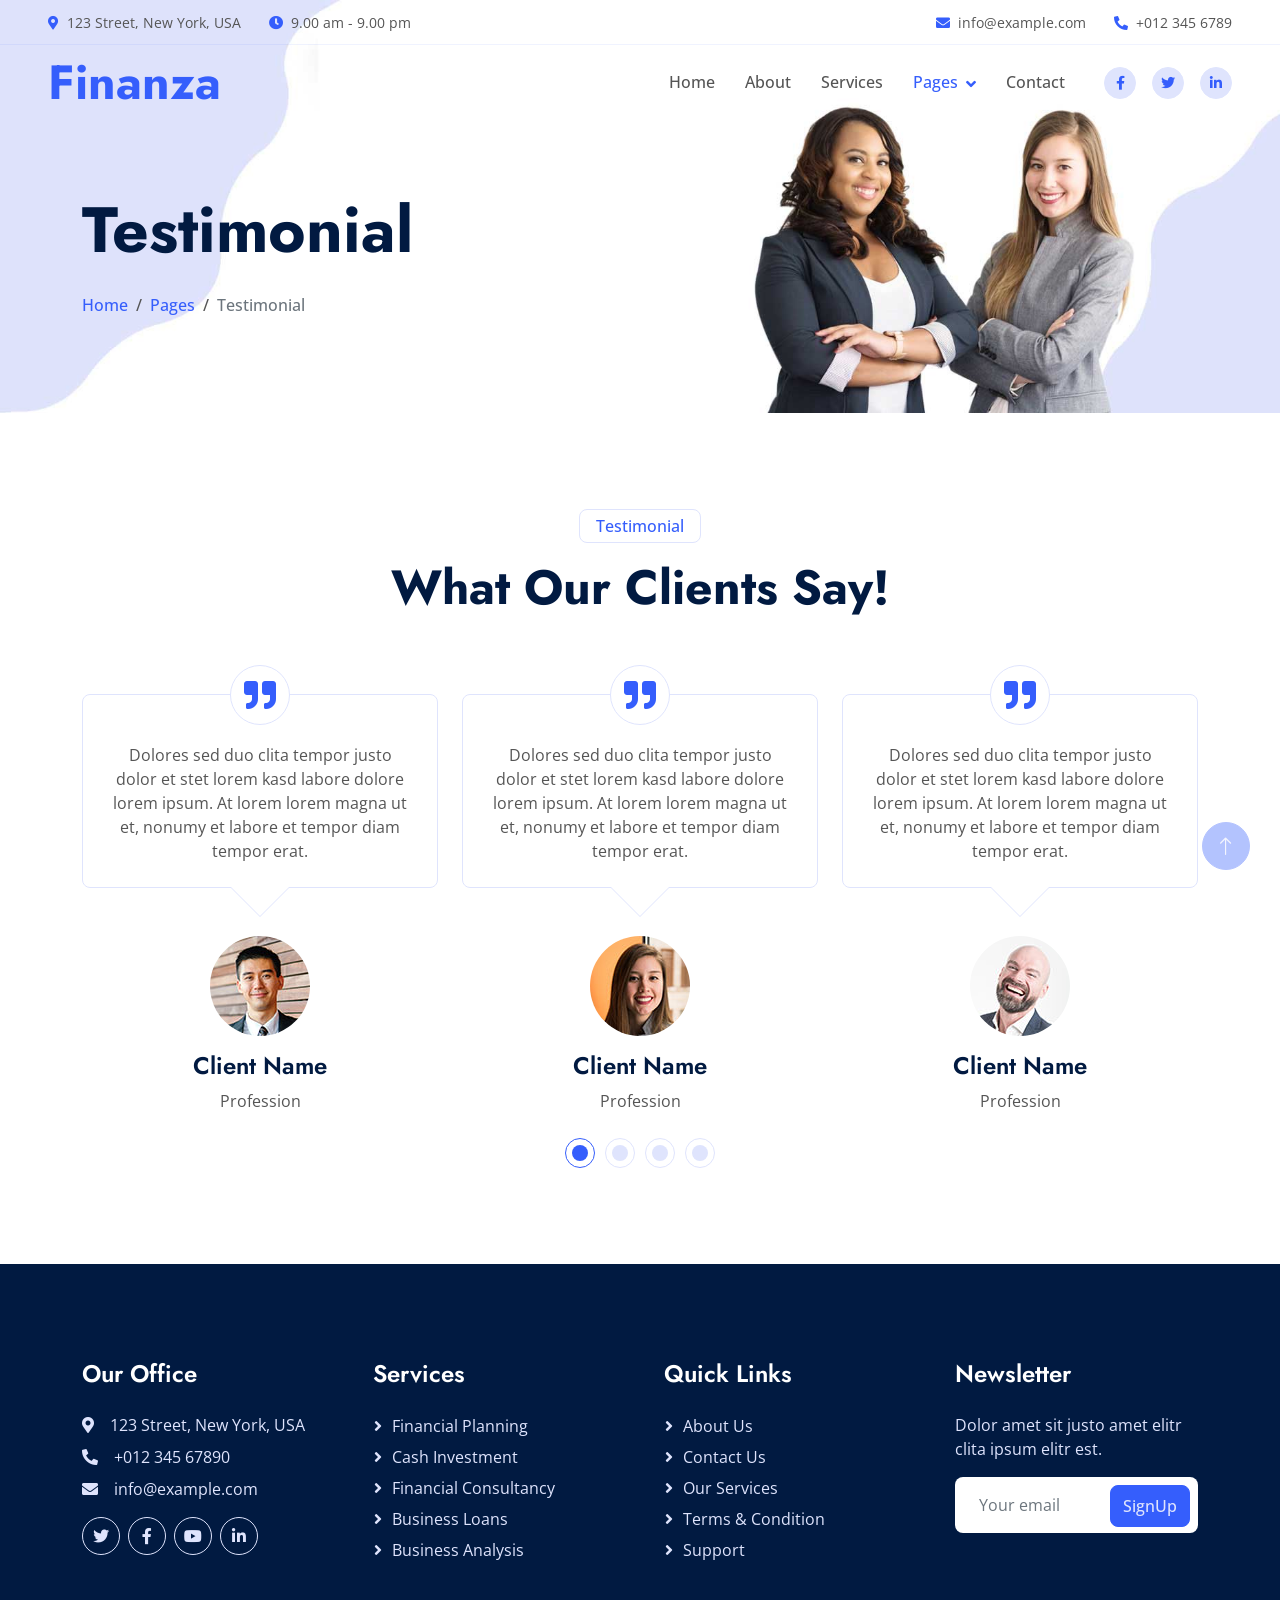
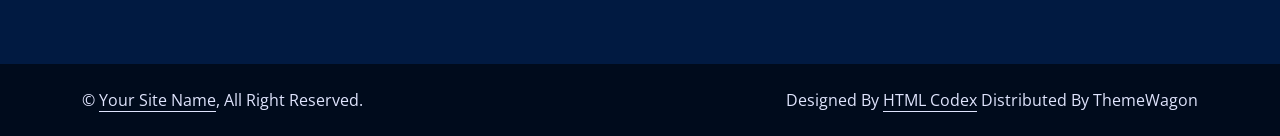
<file: testimonial.html>
<!DOCTYPE html>
<html lang="en">

<head>
    <meta charset="utf-8">
    <title>Finanza - Financial Services Website Template</title>
    <meta content="width=device-width, initial-scale=1.0" name="viewport">
    <meta content="" name="keywords">
    <meta content="" name="description">

    <!-- Favicon -->
    <link href="img/favicon.ico" rel="icon">

    <!-- Google Web Fonts -->
    <link rel="preconnect" href="https://fonts.googleapis.com">
    <link rel="preconnect" href="https://fonts.gstatic.com" crossorigin>
    <link
        href="https://fonts.googleapis.com/css2?family=Jost:wght@500;600;700&family=Open+Sans:wght@400;500&display=swap"
        rel="stylesheet">

    <!-- Icon Font Stylesheet -->
    <link href="https://cdnjs.cloudflare.com/ajax/libs/font-awesome/5.10.0/css/all.min.css" rel="stylesheet">
    <link href="https://cdn.jsdelivr.net/npm/bootstrap-icons@1.4.1/font/bootstrap-icons.css" rel="stylesheet">

    <!-- Libraries Stylesheet -->
    <link href="lib/animate/animate.min.css" rel="stylesheet">
    <link href="lib/owlcarousel/assets/owl.carousel.min.css" rel="stylesheet">

    <!-- Customized Bootstrap Stylesheet -->
    <link href="css/bootstrap.min.css" rel="stylesheet">

    <!-- Template Stylesheet -->
    <link href="css/style.css" rel="stylesheet">
</head>

<body>
    <!-- Spinner Start -->
    <div id="spinner"
        class="show bg-white position-fixed translate-middle w-100 vh-100 top-50 start-50 d-flex align-items-center justify-content-center">
        <div class="spinner-border text-primary" role="status" style="width: 3rem; height: 3rem;"></div>
    </div>
    <!-- Spinner End -->


    <!-- Navbar Start -->
    <div class="container-fluid fixed-top px-0 wow fadeIn" data-wow-delay="0.1s">
        <div class="top-bar row gx-0 align-items-center d-none d-lg-flex">
            <div class="col-lg-6 px-5 text-start">
                <small><i class="fa fa-map-marker-alt text-primary me-2"></i>123 Street, New York, USA</small>
                <small class="ms-4"><i class="fa fa-clock text-primary me-2"></i>9.00 am - 9.00 pm</small>
            </div>
            <div class="col-lg-6 px-5 text-end">
                <small><i class="fa fa-envelope text-primary me-2"></i>info@example.com</small>
                <small class="ms-4"><i class="fa fa-phone-alt text-primary me-2"></i>+012 345 6789</small>
            </div>
        </div>

        <nav class="navbar navbar-expand-lg navbar-light py-lg-0 px-lg-5 wow fadeIn" data-wow-delay="0.1s">
            <a href="index.html" class="navbar-brand ms-4 ms-lg-0">
                <h1 class="display-5 text-primary m-0">Finanza</h1>
            </a>
            <button type="button" class="navbar-toggler me-4" data-bs-toggle="collapse"
                data-bs-target="#navbarCollapse">
                <span class="navbar-toggler-icon"></span>
            </button>
            <div class="collapse navbar-collapse" id="navbarCollapse">
                <div class="navbar-nav ms-auto p-4 p-lg-0">
                    <a href="index.html" class="nav-item nav-link">Home</a>
                    <a href="about.html" class="nav-item nav-link">About</a>
                    <a href="service.html" class="nav-item nav-link">Services</a>
                    <div class="nav-item dropdown">
                        <a href="#" class="nav-link dropdown-toggle active" data-bs-toggle="dropdown">Pages</a>
                        <div class="dropdown-menu border-light m-0">
                            <a href="project.html" class="dropdown-item">Projects</a>
                            <a href="feature.html" class="dropdown-item">Features</a>
                            <a href="team.html" class="dropdown-item">Team Member</a>
                            <a href="testimonial.html" class="dropdown-item active">Testimonial</a>
                            <a href="404.html" class="dropdown-item">404 Page</a>
                        </div>
                    </div>
                    <a href="contact.html" class="nav-item nav-link">Contact</a>
                </div>
                <div class="d-none d-lg-flex ms-2">
                    <a class="btn btn-light btn-sm-square rounded-circle ms-3" href="">
                        <small class="fab fa-facebook-f text-primary"></small>
                    </a>
                    <a class="btn btn-light btn-sm-square rounded-circle ms-3" href="">
                        <small class="fab fa-twitter text-primary"></small>
                    </a>
                    <a class="btn btn-light btn-sm-square rounded-circle ms-3" href="">
                        <small class="fab fa-linkedin-in text-primary"></small>
                    </a>
                </div>
            </div>
        </nav>
    </div>
    <!-- Navbar End -->


    <!-- Page Header Start -->
    <div class="container-fluid page-header mb-5 wow fadeIn" data-wow-delay="0.1s">
        <div class="container">
            <h1 class="display-3 mb-4 animated slideInDown">Testimonial</h1>
            <nav aria-label="breadcrumb animated slideInDown">
                <ol class="breadcrumb mb-0">
                    <li class="breadcrumb-item"><a href="#">Home</a></li>
                    <li class="breadcrumb-item"><a href="#">Pages</a></li>
                    <li class="breadcrumb-item active" aria-current="page">Testimonial</li>
                </ol>
            </nav>
        </div>
    </div>
    <!-- Page Header End -->


    <!-- Testimonial Start -->
    <div class="container-xxl py-5">
        <div class="container">
            <div class="text-center mx-auto wow fadeInUp" data-wow-delay="0.1s" style="max-width: 600px;">
                <p class="d-inline-block border rounded text-primary fw-semi-bold py-1 px-3">Testimonial</p>
                <h1 class="display-5 mb-5">What Our Clients Say!</h1>
            </div>
            <div class="owl-carousel testimonial-carousel wow fadeInUp" data-wow-delay="0.3s">
                <div class="testimonial-item">
                    <div class="testimonial-text border rounded p-4 pt-5 mb-5">
                        <div class="btn-square bg-white border rounded-circle">
                            <i class="fa fa-quote-right fa-2x text-primary"></i>
                        </div>
                        Dolores sed duo clita tempor justo dolor et stet lorem kasd labore dolore lorem ipsum. At lorem
                        lorem magna ut et, nonumy et labore et tempor diam tempor erat.
                    </div>
                    <img class="rounded-circle mb-3" src="img/testimonial-1.jpg" alt="">
                    <h4>Client Name</h4>
                    <span>Profession</span>
                </div>
                <div class="testimonial-item">
                    <div class="testimonial-text border rounded p-4 pt-5 mb-5">
                        <div class="btn-square bg-white border rounded-circle">
                            <i class="fa fa-quote-right fa-2x text-primary"></i>
                        </div>
                        Dolores sed duo clita tempor justo dolor et stet lorem kasd labore dolore lorem ipsum. At lorem
                        lorem magna ut et, nonumy et labore et tempor diam tempor erat.
                    </div>
                    <img class="rounded-circle mb-3" src="img/testimonial-2.jpg" alt="">
                    <h4>Client Name</h4>
                    <span>Profession</span>
                </div>
                <div class="testimonial-item">
                    <div class="testimonial-text border rounded p-4 pt-5 mb-5">
                        <div class="btn-square bg-white border rounded-circle">
                            <i class="fa fa-quote-right fa-2x text-primary"></i>
                        </div>
                        Dolores sed duo clita tempor justo dolor et stet lorem kasd labore dolore lorem ipsum. At lorem
                        lorem magna ut et, nonumy et labore et tempor diam tempor erat.
                    </div>
                    <img class="rounded-circle mb-3" src="img/testimonial-3.jpg" alt="">
                    <h4>Client Name</h4>
                    <span>Profession</span>
                </div>
                <div class="testimonial-item">
                    <div class="testimonial-text border rounded p-4 pt-5 mb-5">
                        <div class="btn-square bg-white border rounded-circle">
                            <i class="fa fa-quote-right fa-2x text-primary"></i>
                        </div>
                        Dolores sed duo clita tempor justo dolor et stet lorem kasd labore dolore lorem ipsum. At lorem
                        lorem magna ut et, nonumy et labore et tempor diam tempor erat.
                    </div>
                    <img class="rounded-circle mb-3" src="img/testimonial-4.jpg" alt="">
                    <h4>Client Name</h4>
                    <span>Profession</span>
                </div>
            </div>
        </div>
    </div>
    <!-- Testimonial End -->


    <!-- Footer Start -->
    <div class="container-fluid bg-dark text-light footer mt-5 py-5 wow fadeIn" data-wow-delay="0.1s">
        <div class="container py-5">
            <div class="row g-5">
                <div class="col-lg-3 col-md-6">
                    <h4 class="text-white mb-4">Our Office</h4>
                    <p class="mb-2"><i class="fa fa-map-marker-alt me-3"></i>123 Street, New York, USA</p>
                    <p class="mb-2"><i class="fa fa-phone-alt me-3"></i>+012 345 67890</p>
                    <p class="mb-2"><i class="fa fa-envelope me-3"></i>info@example.com</p>
                    <div class="d-flex pt-2">
                        <a class="btn btn-square btn-outline-light rounded-circle me-2" href=""><i
                                class="fab fa-twitter"></i></a>
                        <a class="btn btn-square btn-outline-light rounded-circle me-2" href=""><i
                                class="fab fa-facebook-f"></i></a>
                        <a class="btn btn-square btn-outline-light rounded-circle me-2" href=""><i
                                class="fab fa-youtube"></i></a>
                        <a class="btn btn-square btn-outline-light rounded-circle me-2" href=""><i
                                class="fab fa-linkedin-in"></i></a>
                    </div>
                </div>
                <div class="col-lg-3 col-md-6">
                    <h4 class="text-white mb-4">Services</h4>
                    <a class="btn btn-link" href="">Financial Planning</a>
                    <a class="btn btn-link" href="">Cash Investment</a>
                    <a class="btn btn-link" href="">Financial Consultancy</a>
                    <a class="btn btn-link" href="">Business Loans</a>
                    <a class="btn btn-link" href="">Business Analysis</a>
                </div>
                <div class="col-lg-3 col-md-6">
                    <h4 class="text-white mb-4">Quick Links</h4>
                    <a class="btn btn-link" href="">About Us</a>
                    <a class="btn btn-link" href="">Contact Us</a>
                    <a class="btn btn-link" href="">Our Services</a>
                    <a class="btn btn-link" href="">Terms & Condition</a>
                    <a class="btn btn-link" href="">Support</a>
                </div>
                <div class="col-lg-3 col-md-6">
                    <h4 class="text-white mb-4">Newsletter</h4>
                    <p>Dolor amet sit justo amet elitr clita ipsum elitr est.</p>
                    <div class="position-relative w-100">
                        <input class="form-control bg-white border-0 w-100 py-3 ps-4 pe-5" type="text"
                            placeholder="Your email">
                        <button type="button"
                            class="btn btn-primary py-2 position-absolute top-0 end-0 mt-2 me-2">SignUp</button>
                    </div>
                </div>
            </div>
        </div>
    </div>
    <!-- Footer End -->


    <!-- Copyright Start -->
    <div class="container-fluid copyright py-4">
        <div class="container">
            <div class="row">
                <div class="col-md-6 text-center text-md-start mb-3 mb-md-0">
                    &copy; <a class="border-bottom" href="#">Your Site Name</a>, All Right Reserved.
                </div>
                <div class="col-md-6 text-center text-md-end">
                    <!--/*** This template is free as long as you keep the footer author’s credit link/attribution link/backlink. If you'd like to use the template without the footer author’s credit link/attribution link/backlink, you can purchase the Credit Removal License from "https://htmlcodex.com/credit-removal". Thank you for your support. ***/-->
                    Designed By <a class="border-bottom" href="https://htmlcodex.com">HTML Codex</a> Distributed By <a
                        href="https://themewagon.com">ThemeWagon</a>
                </div>
            </div>
        </div>
    </div>
    <!-- Copyright End -->


    <!-- Back to Top -->
    <a href="#" class="btn btn-lg btn-primary btn-lg-square rounded-circle back-to-top"><i
            class="bi bi-arrow-up"></i></a>


    <!-- JavaScript Libraries -->
    <script src="https://code.jquery.com/jquery-3.4.1.min.js"></script>
    <script src="https://cdn.jsdelivr.net/npm/bootstrap@5.0.0/dist/js/bootstrap.bundle.min.js"></script>
    <script src="lib/wow/wow.min.js"></script>
    <script src="lib/easing/easing.min.js"></script>
    <script src="lib/waypoints/waypoints.min.js"></script>
    <script src="lib/owlcarousel/owl.carousel.min.js"></script>
    <script src="lib/counterup/counterup.min.js"></script>

    <!-- Template Javascript -->
    <script src="js/main.js"></script>
</body>

</html>
</file>
<file: css/style.css>
/********** Template CSS **********/
:root {
    --primary: #355EFC;
    --secondary: #E93C05;
    --tertiary: #555555;
    --light: #DFE4FD;
    --dark: #011A41;
}

.back-to-top {
    position: fixed;
    display: none;
    right: 30px;
    bottom: 30px;
    z-index: 99;
}

h1,
.h1,
h2,
.h2,
.fw-bold {
    font-weight: 700 !important;
}

h3,
.h3,
h4,
.h4,
.fw-medium {
    font-weight: 600 !important;
}

h5,
.h5,
h6,
.h6,
.fw-semi-bold {
    font-weight: 500 !important;
}


/*** Spinner ***/
#spinner {
    opacity: 0;
    visibility: hidden;
    transition: opacity .5s ease-out, visibility 0s linear .5s;
    z-index: 99999;
}

#spinner.show {
    transition: opacity .5s ease-out, visibility 0s linear 0s;
    visibility: visible;
    opacity: 1;
}


/*** Button ***/
.btn {
    transition: .5s;
    font-weight: 500;
}

.btn-primary,
.btn-outline-primary:hover {
    color: var(--light);
}

.btn-square {
    width: 38px;
    height: 38px;
}

.btn-sm-square {
    width: 32px;
    height: 32px;
}

.btn-lg-square {
    width: 48px;
    height: 48px;
}

.btn-square,
.btn-sm-square,
.btn-lg-square {
    padding: 0;
    display: flex;
    align-items: center;
    justify-content: center;
    font-weight: normal;
}


/*** Navbar ***/
.fixed-top {
    transition: .5s;
}

.top-bar {
    height: 45px;
    border-bottom: 1px solid rgba(53, 94, 252, .07);
}

.navbar .dropdown-toggle::after {
    border: none;
    content: "\f107";
    font-family: "Font Awesome 5 Free";
    font-weight: 900;
    vertical-align: middle;
    margin-left: 8px;
}

.navbar .navbar-nav .nav-link {
    padding: 25px 15px;
    color: var(--tertiary);
    font-weight: 500;
    outline: none;
}

.navbar .navbar-nav .nav-link:hover,
.navbar .navbar-nav .nav-link.active {
    color: var(--primary);
}

@media (max-width: 991.98px) {
    .navbar .navbar-nav {
        margin-top: 10px;
        border-top: 1px solid rgba(0, 0, 0, .07);
        background: #FFFFFF;
    }

    .navbar .navbar-nav .nav-link {
        padding: 10px 0;
    }
}

@media (min-width: 992px) {
    .navbar .nav-item .dropdown-menu {
        display: block;
        visibility: hidden;
        top: 100%;
        transform: rotateX(-75deg);
        transform-origin: 0% 0%;
        transition: .5s;
        opacity: 0;
    }

    .navbar .nav-item:hover .dropdown-menu {
        transform: rotateX(0deg);
        visibility: visible;
        transition: .5s;
        opacity: 1;
    }
}


/*** Header ***/
.carousel-caption {
    top: 0;
    left: 0;
    right: 0;
    bottom: 0;
    display: flex;
    align-items: center;
    justify-content: center;
    text-align: start;
    z-index: 1;
}

.carousel-control-prev,
.carousel-control-next {
    width: 3rem;
}

.carousel-control-prev-icon,
.carousel-control-next-icon {
    width: 3rem;
    height: 3rem;
    background-color: var(--primary);
    border: 10px solid var(--primary);
}

.carousel-control-prev-icon {
    border-radius: 0 3rem 3rem 0;
}

.carousel-control-next-icon {
    border-radius: 3rem 0 0 3rem;
}

@media (max-width: 768px) {
    #header-carousel .carousel-item {
        position: relative;
        min-height: 450px;
    }

    #header-carousel .carousel-item img {
        position: absolute;
        width: 100%;
        height: 100%;
        object-fit: cover;
    }
}

.page-header {
    padding-top: 12rem;
    padding-bottom: 6rem;
    background: url(../img/header.jpg) top left no-repeat;
    background-size: cover;
}

.page-header .breadcrumb-item,
.page-header .breadcrumb-item a {
    font-weight: 500;
}

.page-header .breadcrumb-item+.breadcrumb-item::before {
    color: var(--tertiary);
}


/*** Facts ***/
.facts {
    background: linear-gradient(rgba(53, 94, 252, .95), rgba(53, 94, 252, .95)), url(../img/bg.png);
}


/*** Callback ***/
.callback {
    position: relative;
}

.callback::before {
    position: absolute;
    content: "";
    width: 100%;
    height: 50%;
    top: 0;
    left: 0;
    background: linear-gradient(rgba(53, 94, 252, .95), rgba(53, 94, 252, .95)), url(../img/bg.png);
    z-index: -1;
}


/*** Feature ***/
.feature .feature-box,
.feature .feature-box * {
    transition: .5s;
}

.feature .feature-box:hover {
    background: var(--primary);
    border-color: var(--primary) !important;
}

.feature .feature-box:hover * {
    color: #FFFFFF !important;
}


/*** Service ***/
.service .nav .nav-link {
    transition: .5s;
}

.service .nav .nav-link.active {
    border-color: var(--primary) !important;
    background: var(--primary);
}

.service .nav .nav-link.active h5 {
    color: #FFFFFF !important;
}

.service .nav .nav-link.active h5 i {
    color: #FFFFFF !important;
}


/*** Project ***/
.project-item,
.project-item .project-img {
    position: relative;
}

.project-item .project-img a {
    position: absolute;
    width: 100%;
    height: 100%;
    top: 0;
    left: 0;
    background: rgba(255, 255, 255, .5);
    display: flex;
    align-items: center;
    justify-content: center;
    border-radius: 8px;
    opacity: 0;
    transition: .5s;
}

.project-item:hover .project-img a {
    opacity: 1;
}

.project-item .project-title {
    position: absolute;
    top: 3rem;
    right: 0;
    bottom: 0;
    left: 3rem;
    border: 1px solid var(--light);
    border-radius: 8px;
    display: flex;
    align-items: flex-end;
    padding: 18px;
    z-index: -1;
    transition: .5s;
}

.project-item:hover .project-title {
    background: var(--primary);
    border-color: var(--primary);
}

.project-item .project-title h4 {
    transition: .5s;
}

.project-item:hover .project-title h4 {
    color: #FFFFFF;
}

.project-carousel .owl-nav {
    margin-top: 25px;
    display: flex;
    justify-content: center;
}

.project-carousel .owl-nav .owl-prev,
.project-carousel .owl-nav .owl-next {
    margin: 0 12px;
    width: 45px;
    height: 45px;
    display: flex;
    align-items: center;
    justify-content: center;
    color: var(--primary);
    background: var(--light);
    border-radius: 45px;
    font-size: 22px;
    transition: .5s;
}

.project-carousel .owl-nav .owl-prev:hover,
.project-carousel .owl-nav .owl-next:hover {
    background: var(--primary);
    color: var(--light);
}


/*** Team ***/
.team-item {
    position: relative;
    padding: 4rem 0;
}

.team-item img {
    position: relative;
    z-index: 2;
}

.team-item .team-text {
    position: absolute;
    top: 0;
    right: 3rem;
    bottom: 0;
    left: 3rem;
    padding: 15px;
    border: 1px solid var(--light);
    border-radius: 8px;
    display: flex;
    flex-direction: column;
    align-items: center;
    justify-content: space-between;
    transition: .5s;
    z-index: 1;
}

.team-item:hover .team-text {
    background: var(--primary);
    border-color: var(--primary);
}

.team-item .team-text h4 {
    transition: .5s;
}

.team-item:hover .team-text h4 {
    color: #FFFFFF;
}

.team-item .team-social .btn {
    background: var(--light);
    color: var(--primary);
}

.team-item:hover .team-social .btn {
    background: #FFFFFF;
}

.team-item .team-social .btn:hover {
    background: var(--primary);
    color: var(--light);
}


/*** Testimonial ***/
.testimonial-item {
    position: relative;
    text-align: center;
    padding-top: 30px;
}

.testimonial-item .testimonial-text {
    position: relative;
    text-align: center;
}

.testimonial-item .testimonial-text .btn-square {
    position: absolute;
    width: 60px;
    height: 60px;
    top: -30px;
    left: 50%;
    transform: translateX(-50%);
}

.testimonial-item .testimonial-text::before {
    position: absolute;
    content: "";
    bottom: -60px;
    left: 50%;
    transform: translateX(-50%);
    border: 30px solid;
    border-color: var(--light) transparent transparent transparent;
}

.testimonial-item .testimonial-text::after {
    position: absolute;
    content: "";
    bottom: -59px;
    left: 50%;
    transform: translateX(-50%);
    border: 30px solid;
    border-color: #FFFFFF transparent transparent transparent;
}

.testimonial-carousel .owl-item img {
    margin: 0 auto;
    width: 100px;
    height: 100px;
}

.testimonial-carousel .owl-dots {
    margin-top: 25px;
    display: flex;
    align-items: flex-end;
    justify-content: center;
}

.testimonial-carousel .owl-dot {
    position: relative;
    display: inline-block;
    margin: 0 5px;
    width: 30px;
    height: 30px;
    border: 1px solid var(--light);
    border-radius: 30px;
    transition: .5s;
}

.testimonial-carousel .owl-dot::after {
    position: absolute;
    content: "";
    width: 16px;
    height: 16px;
    top: 6px;
    left: 6px;
    border-radius: 16px;
    background: var(--light);
    transition: .5s;
}

.testimonial-carousel .owl-dot.active {
    border-color: var(--primary);
}

.testimonial-carousel .owl-dot.active::after {
    background: var(--primary);
}


/*** Footer ***/
.footer .btn.btn-link {
    display: block;
    margin-bottom: 5px;
    padding: 0;
    text-align: left;
    color: var(--light);
    font-weight: normal;
    text-transform: capitalize;
    transition: .3s;
}

.footer .btn.btn-link::before {
    position: relative;
    content: "\f105";
    font-family: "Font Awesome 5 Free";
    font-weight: 900;
    margin-right: 10px;
}

.footer .btn.btn-link:hover {
    color: var(--primary);
    letter-spacing: 1px;
    box-shadow: none;
}

.footer .btn.btn-link.location::before {
    position: relative;
    content: "\f3c5";
    font-family: "Font Awesome 5 Free";
    font-weight: 900;
    margin-right: 10px;
}
.copyright {
    color: var(--light);
    background: #000B1C;
}

.copyright a {
    color: var(--light);
}

.copyright a:hover {
    color: var(--primary);
}

.logo{
     height: 70px; /* Adjust the height as needed */
    width: auto; /* This will keep the aspect ratio of your logo intact */
}
</file>
